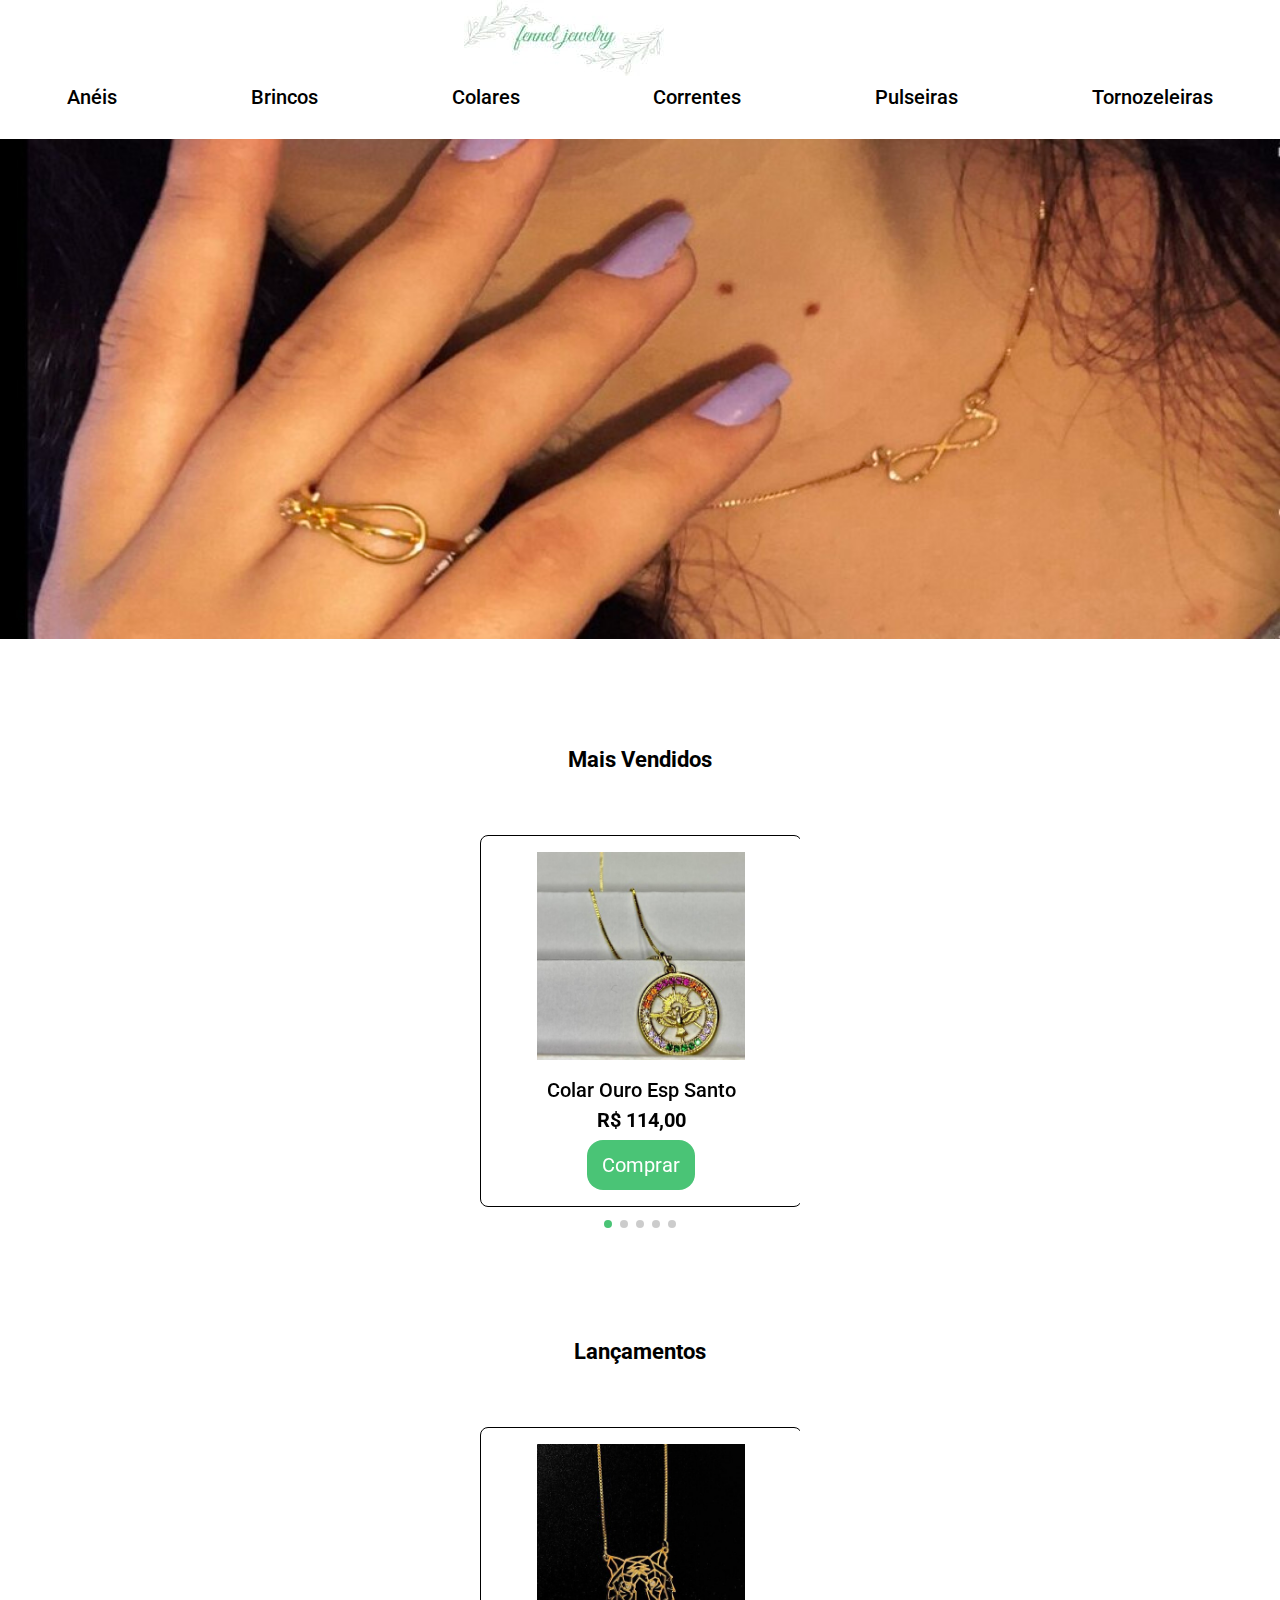
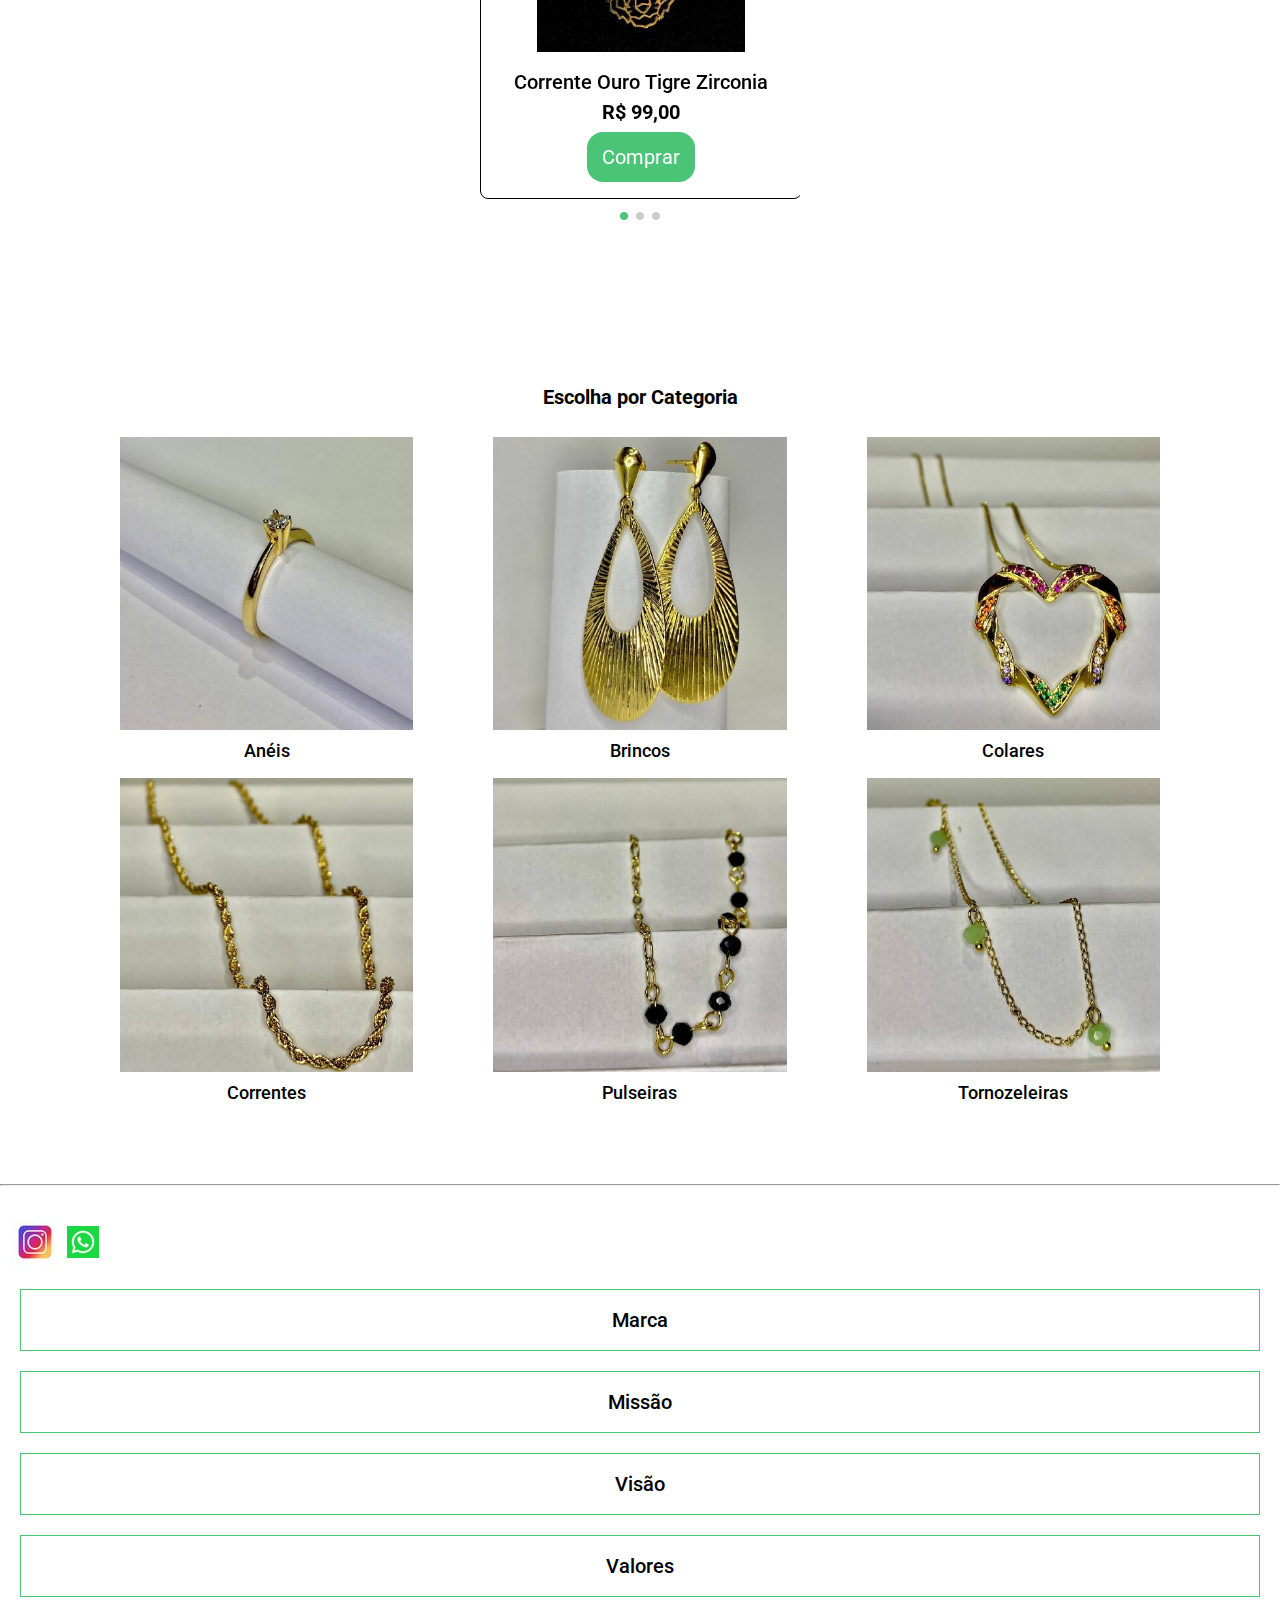
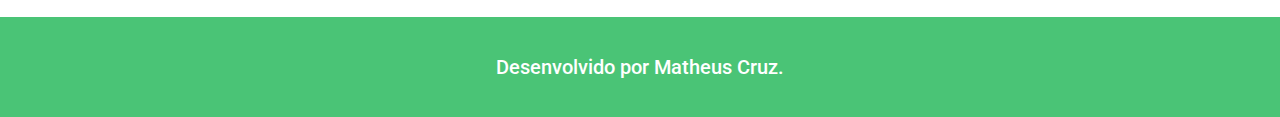
<file: index.html>
<!DOCTYPE html>
<html lang="pt-br">
<head>
    <meta charset="UTF-8">
    <meta http-equiv="X-UA-Compatible" content="IE=edge">
    <meta name="viewport" content="width=device-width, initial-scale=1.0">
    <title>Fennel Jewelry | Deixando a sua vida mais brilhante</title>
    <link rel="icon" href="assets/icon.png">
    <link rel="stylesheet" href="reset.css">
    <link rel="stylesheet" href="https://cdn.jsdelivr.net/npm/swiper@9/swiper-bundle.min.css">
    <link rel="stylesheet" href="style.css">
</head>
<body>
    <header class="header">
        <input type="checkbox" id="menu" class="container__botao">
        <label for="menu">
            <img src="assets/menu hamburguer.jpg" alt="menu-hamburguer com as opções de jóias" class="menu__hamburguer">
        </label>
        <ul class="lista__menu">
            <li class="lista__menu__item">
                <a href="aneis.html" class="lista__menu__link">Anéis</a>
            </li>
            <li class="lista__menu__item">
                <a href="brincos.html" class="lista__menu__link">Brincos</a>
            </li>
            <li class="lista__menu__item">
                <a href="colares.html" class="lista__menu__link">Colares</a>
            </li>
            <li class="lista__menu__item">
                <a href="correntes.html" class="lista__menu__link">Correntes</a>
            </li>
            <li class="lista__menu__item">
                <a href="pulseiras.html" class="lista__menu__link">Pulseiras</a>
            </li>
            <li class="lista__menu__item">
                <a href="tornozeleiras.html" class="lista__menu__link">Tornozeleiras</a>
            </li>
        </ul>
        <a href="index.html">
            <img src="assets/logo 200x76.jpeg" alt="Logo da fennel jewerly" class="logo">
        </a>
    </header>
    <ul class="categorias__header__desktop">
        <li class="categorias__desktop__item">
            <a href="aneis.html" class="categorias__desktop__link">Anéis</a>
        </li>
        <li class="categorias__desktop__item">
            <a href="brincos.html" class="categorias__desktop__link">Brincos</a>
        </li>
        <li class="categorias__desktop__item">
            <a href="colares.html" class="categorias__desktop__link">Colares</a>
        </li>
        <li class="categorias__desktop__item">
            <a href="correntes.html" class="categorias__desktop__link">Correntes</a>
        </li>
        <li class="categorias__desktop__item">
            <a href="pulseiras.html" class="categorias__desktop__link">Pulseiras</a>
        </li>
        <li class="categorias__desktop__item">
            <a href="tornozeleiras.html" class="categorias__desktop__link">Tornozeleiras</a>
        </li>
    </ul>
    <img class="banner__mobile" src="assets/banner 399x186.jpg" alt="Jóias da Fennel Jewelry">
    <img class="banner__desktop" src="assets/banner 1024x400.jpg" alt="Jóias da Fennel Jewelry">
    <div class="carrossel__vendidos">
        <h2 class="titulo">Mais Vendidos</h2>
        <div class="swiper">
            <!-- Additional required wrapper -->
            <div class="swiper-wrapper">
            <!-- Slides -->
            <div class="swiper-slide carrossel__body">
                <img src="assets/joias/colar ouro esp santo 450x450.jpeg" alt="Colar Ouro Esp Santo">
                <div class="texto">
                    <h3 class="sub__titulo">Colar Ouro Esp Santo</h3>
                    <p class="preco">R$ 114,00</p>
                    <a href="" class="comprar">Comprar</a>
                </div>
            </div>
            <div class="swiper-slide carrossel__body">
                <img src="assets/joias/brinco ouro zirconia 450x450.jpeg" alt="Brinco Ouro Zirconia">
                <div class="texto">
                    <h3 class="sub__titulo">Brinco Ouro Zirconia</h3>
                    <p class="preco">R$ 74,00</p>
                    <a href="" class="comprar">Comprar</a>
                </div>
            </div>
            <div class="swiper-slide carrossel__body">
                <img src="assets/joias/pulseira prata conduite 450x450.jpeg" alt="Pulseira Prata Conduite">
                <div class="texto">
                    <h3 class="sub__titulo">Pulseira Prata Conduite</h3>
                    <p class="preco">R$ 29,00</p>
                    <a href="" class="comprar">Comprar</a>
                </div>
            </div>
            <div class="swiper-slide carrossel__body">
                <img src="assets/joias/brinco prata pendurico 450x450.jpeg" alt="Brinco Prata Pendurico">
                <div class="texto">
                    <h3 class="sub__titulo">Brinco Prata Pendurico</h3>
                    <p class="preco">R$ 19,00</p>
                    <a href="" class="comprar">Comprar</a>
                </div>
            </div>
            <div class="swiper-slide carrossel__body">
                <img src="assets/joias/anel1 450x450.jpeg" alt="Anel Ouro Coração">
                <div class="texto">
                    <h3 class="sub__titulo">Anel Ouro Coração</h3>
                    <p class="preco">R$ 45,00</p>
                    <a href="" class="comprar">Comprar</a>
                </div>
            </div>
            </div>
            <!-- If we need pagination -->
            <div class="swiper-pagination"></div>
        </div>
    </div>
    <div class="carrossel__lancamentos">
        <h2 class="titulo">Lançamentos</h2>
        <div class="swiper">
            <!-- Additional required wrapper -->
            <div class="swiper-wrapper">
            <!-- Slides -->
            <div class="swiper-slide carrossel__body">
                <img src="assets/joias/corrente ouro tigre zirconia lançamento 450x450.jpg" alt="Corrente Ouro Tigre Zirconia">
                <div class="texto">
                    <h3 class="sub__titulo">Corrente Ouro Tigre Zirconia</h3>
                    <p class="preco">R$ 99,00</p>
                    <a href="" class="comprar">Comprar</a>
                </div>
            </div>
            <div class="swiper-slide carrossel__body">
                <img src="assets/joias/corrente ouro elefante zirconia lançamento 450x450.jpg" alt="Corrente Ouro Elefante Zirconia">
                <div class="texto">
                    <h3 class="sub__titulo">Corrente Ouro Elefante Zirconia</h3>
                    <p class="preco">R$ 99,00</p>
                    <a href="" class="comprar">Comprar</a>
                </div>
            </div>
            <div class="swiper-slide carrossel__body">
                <img src="assets/joias/pulseira ouro aro zirconia lançamento 450x450.jpg" alt="Pulseira Ouro Aro Zirconia">
                <div class="texto">
                    <h3 class="sub__titulo">Pulseira Ouro Aro Zirconia</h3>
                    <p class="preco">R$ 56,00</p>
                    <a href="" class="comprar">Comprar</a>
                </div>
            </div>
            </div>
            <!-- If we need pagination -->
            <div class="swiper-pagination"></div>
        </div>
    </div>
    <div class="categorias">
        <h2 class="categorias__titulo">Escolha por Categoria</h2>
        <div class="categorias__img">
            <a href="aneis.html" class="categorias__img__link">
                <img src="assets/joias/anel3 450x450.jpeg" alt="Tipos de Anéis">
                <p class="categorias__p">Anéis</p>
            </a>
            <a href="brincos.html" class="categorias__img__link">
                <img src="assets/joias/brinco6 450x450.jpeg" alt="Tipos de Brincos">
                <p class="categorias__p">Brincos</p>
            </a>
        </div>
        <div class="categorias__img">
            <a href="colares.html" class="categorias__img__link">
                <img src="assets/joias/colar ouro coracao zirconia 450x450.jpeg" alt="Tipos de Colares">
                <p class="categorias__p">Colares</p>
            </a>
            <a href="correntes.html" class="categorias__img__link">
                <img src="assets/joias/corrente ouro cordao 450x450.jpeg" alt="Tipos de Correntes">
                <p class="categorias__p">Correntes</p>
            </a>
        </div>
        <div class="categorias__img">
            <a href="pulseiras.html" class="categorias__img__link">
                <img src="assets/joias/pulseira ouro pedras 450x450.jpeg" alt="Tipos de Pulseiras">
                <p class="categorias__p">Pulseiras</p>
            </a>
            <a href="tornozeleiras.html" class="categorias__img__link">
                <img src="assets/joias/tornozeleira ouro pedras 450x450.jpeg" alt="Tipos de Tornozeleiras">
                <p class="categorias__p">Tornozeleiras</p>
            </a>
        </div>
    </div>
    <div class="categorias__desktop">
        <h2 class="categorias__titulo">Escolha por Categoria</h2>
        <div class="categorias__img">
            <a href="aneis.html" class="categorias__img__link">
                <img src="assets/joias/anel3 450x450.jpeg" alt="Tipos de Anéis" class="img__categorias">
                <p class="categorias__p">Anéis</p>
            </a>
            <a href="brincos.html" class="categorias__img__link">
                <img src="assets/joias/brinco6 450x450.jpeg" alt="Tipos de Brincos" class="img__categorias">
                <p class="categorias__p">Brincos</p>
            </a>
            <a href="colares.html" class="categorias__img__link">
                <img src="assets/joias/colar ouro coracao zirconia 450x450.jpeg" alt="Tipos de Colares" class="img__categorias">
                <p class="categorias__p">Colares</p>
            </a>
        </div>
        <div class="categorias__img">
            <a href="correntes.html" class="categorias__img__link">
                <img src="assets/joias/corrente ouro cordao 450x450.jpeg" alt="Tipos de Correntes" class="img__categorias">
                <p class="categorias__p">Correntes</p>
            </a>
            <a href="pulseiras.html" class="categorias__img__link">
                <img src="assets/joias/pulseira ouro pedras 450x450.jpeg" alt="Tipos de Pulseiras" class="img__categorias">
                <p class="categorias__p">Pulseiras</p>
            </a>
            <a href="tornozeleiras.html" class="categorias__img__link">
                <img src="assets/joias/tornozeleira ouro pedras 450x450.jpeg" alt="Tipos de Tornozeleiras" class="img__categorias">
                <p class="categorias__p">Tornozeleiras</p>
            </a>
        </div>
    </div>
    <hr />
    <footer class="footer">
        <div class="footer__logo">
            <a href="https://www.instagram.com/fennel_jewelryy/" target="_blank">
                <img src="assets/instagram-logo 48x48.jpg" alt="Logo do instagram que leva para o perfil da loja" class="insta__logo">
            </a>
            <a href="">
                <img href="" src="assets/whatsapp-logo 32x32.png" alt="Logo do whatsapp que leva para o atendimento">
            </a>
        </div>
        <input type="checkbox" id="marca" class="botao__marca">
        <label for="marca">
            <h3 class="marca__titulo">Marca</h3>
        </label>
        <p class="marca__texto">Fundada em 2023, 5 amigos motivados a melhorar sua qualidade de vida, decidiram criar uma empresa de jóias. Nosso objetivo é elevar a sua autoestima e realçar ainda mais a sua beleza.</p>
        <input type="checkbox" id="missao" class="botao__missao">
        <label for="missao">
            <h3 class="missao__titulo">Missão</h3>
        </label>
        <p class="missao__texto">A missão da Fennel Jewelry é atuar de forma responsável, ententendo as necessidades de cada cliente. Estamos comprometidos em sermos uma empresa ética, transparente e comprometida.</p>
        <input type="checkbox" id="visao" class="botao__visao">
        <label for="visao">
            <h3 class="visao__titulo">Visão</h3>
        </label>
        <p class="visao__texto"> Temos como objetivo nos tornar uma empresa líder na região, sempre buscando atender os clientes com qualidade e agilidade.</p>
        <input type="checkbox" id="valores" class="botao__valores">
        <label for="valores">
            <h3 class="valores__titulo">Valores</h3>
        </label>
        <p class="valores__texto"> Nossos valores são: confiança, respeito, ética e transparência.</p>
        <p class="desenvolvido">Desenvolvido por Matheus Cruz.</p>
    </footer>
    <script src="https://cdn.jsdelivr.net/npm/swiper@9/swiper-bundle.min.js"></script>
    <script src="script.js"></script>
</body>
</html>
</file>
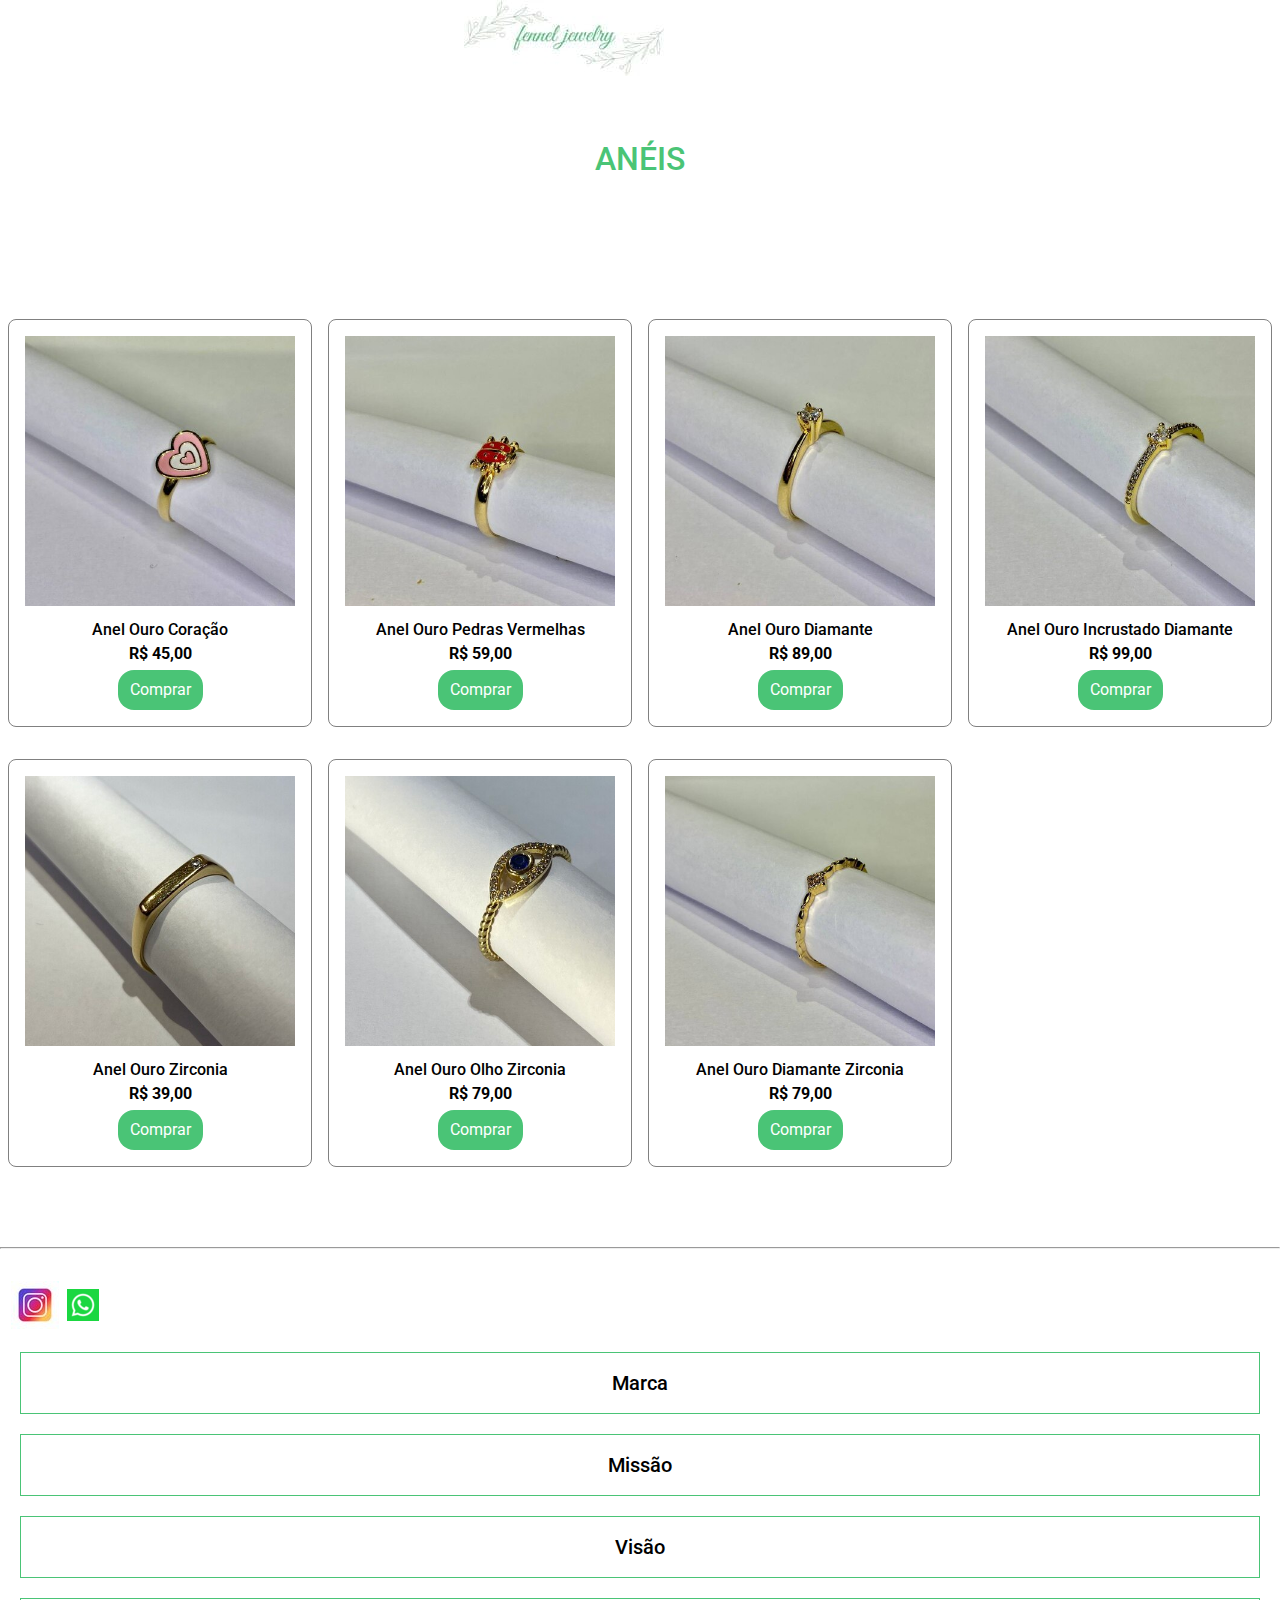
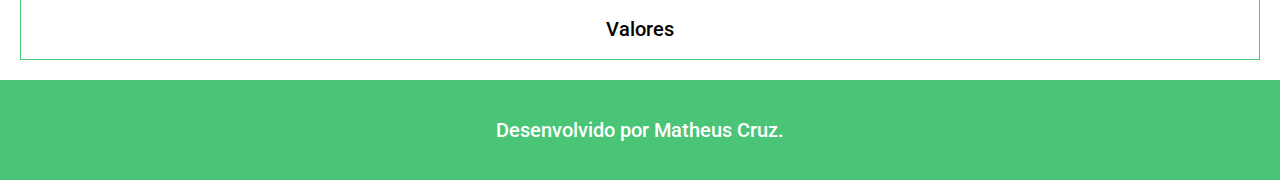
<file: aneis.html>
<!DOCTYPE html>
<html lang="pt-br">
<head>
    <meta charset="UTF-8">
    <meta http-equiv="X-UA-Compatible" content="IE=edge">
    <meta name="viewport" content="width=device-width, initial-scale=1.0">
    <title>Fennel Jewelry | Deixando a sua vida mais brilhante</title>
    <link rel="icon" href="assets/icon.png">
    <link rel="stylesheet" href="reset.css">
    <link rel="stylesheet" href="https://cdn.jsdelivr.net/npm/swiper@9/swiper-bundle.min.css">
    <link rel="stylesheet" href="style.css">
</head>
<body>
    <header class="header">
        <input type="checkbox" id="menu" class="container__botao">
        <label for="menu">
            <img src="assets/menu hamburguer.jpg" alt="menu-hamburguer com as opções de jóias" class="menu__hamburguer">
        </label>
        <ul class="lista__menu">
            <li class="lista__menu__item">
                <a href="aneis.html" class="lista__menu__link">Anéis</a>
            </li>
            <li class="lista__menu__item">
                <a href="brincos.html" class="lista__menu__link">Brincos</a>
            </li>
            <li class="lista__menu__item">
                <a href="colares.html" class="lista__menu__link">Colares</a>
            </li>
            <li class="lista__menu__item">
                <a href="correntes.html" class="lista__menu__link">Correntes</a>
            </li>
            <li class="lista__menu__item">
                <a href="pulseiras.html" class="lista__menu__link">Pulseiras</a>
            </li>
            <li class="lista__menu__item">
                <a href="tornozeleiras.html" class="lista__menu__link">Tornozeleiras</a>
            </li>
        </ul>
        <a href="index.html">
            <img src="assets/logo 200x76.jpeg" alt="Logo da fennel jewerly" class="logo">
        </a>
    </header>
    <h2 class="categoria__titulo">Anéis</h2>
    <div class="categoria">
        <div class="categoria__coluna">
            <img src="assets/joias/anel1 450x450.jpeg" alt="Anel Ouro Coração">
            <div class="alinhamento__texto">
                <h3 class="categoria__descricao">Anel Ouro Coração</h3>
                <p class="categoria__preco">R$ 45,00</p>
                <a href="" class="categoria__comprar">Comprar</a>
            </div>
        </div>
        <div class="categoria__coluna">
            <img src="assets/joias/anel2 450x450.jpeg" alt="Anel Ouro Pedras Vermelhas">
            <div class="alinhamento__texto">
                <h3 class="categoria__descricao">Anel Ouro Pedras Vermelhas</h3>
                <p class="categoria__preco">R$ 59,00</p>
                <a href="" class="categoria__comprar">Comprar</a>
            </div>
        </div>
    </div>
    <div class="categoria">
        <div class="categoria__coluna">
            <img src="assets/joias/anel3 450x450.jpeg" alt="Anel Ouro Diamante">
            <div class="alinhamento__texto">
                <h3 class="categoria__descricao">Anel Ouro Diamante</h3>
                <p class="categoria__preco">R$ 89,00</p>
                <a href="" class="categoria__comprar">Comprar</a>
            </div>
        </div>
        <div class="categoria__coluna">
            <img src="assets/joias/anel4 450x450.jpeg" alt="Anel Ouro Incrustado Diamante">
            <div class="alinhamento__texto">
                <h3 class="categoria__descricao">Anel Ouro Incrustado Diamante</h3>
                <p class="categoria__preco">R$ 99,00</p>
                <a href="" class="categoria__comprar">Comprar</a>
            </div>
        </div>
    </div>  
    <div class="categoria">
        <div class="categoria__coluna">
            <img src="assets/joias/anel ouro zirconia 450x450.jpg" alt="Anel Ouro Zirconia">
            <div class="alinhamento__texto">
                <h3 class="categoria__descricao">Anel Ouro Zirconia</h3>
                <p class="categoria__preco">R$ 39,00</p>
                <a href="" class="categoria__comprar">Comprar</a>
            </div>
        </div>
        <div class="categoria__coluna">
            <img src="assets/joias/anel ouro olho zirconia 450x450.jpg" alt="Anel Ouro Olho Zirconia">
            <div class="alinhamento__texto">
                <h3 class="categoria__descricao">Anel Ouro Olho Zirconia</h3>
                <p class="categoria__preco">R$ 79,00</p>
                <a href="" class="categoria__comprar">Comprar</a>
            </div>
        </div>
    </div>
    <div class="categoria sobrou">
        <div class="categoria__coluna">
            <img src="assets/joias/anel5 450x450.jpeg" alt="Anel Ouro Diamante Zirconia">
            <div class="alinhamento__texto">
                <h3 class="categoria__descricao">Anel Ouro Diamante Zirconia</h3>
                <p class="categoria__preco">R$ 79,00</p>
                <a href="" class="categoria__comprar">Comprar</a>
            </div>
        </div>
    </div>
    <div class="categoria__desktop">
        <div class="categoria__coluna">
            <img src="assets/joias/anel1 450x450.jpeg" alt="Anel Ouro Coração">
            <div class="alinhamento__texto">
                <h3 class="categoria__descricao">Anel Ouro Coração</h3>
                <p class="categoria__preco">R$ 45,00</p>
                <a href="" class="categoria__comprar">Comprar</a>
            </div>
        </div>
        <div class="categoria__coluna">
            <img src="assets/joias/anel2 450x450.jpeg" alt="Anel Ouro Pedras Vermelhas">
            <div class="alinhamento__texto">
                <h3 class="categoria__descricao">Anel Ouro Pedras Vermelhas</h3>
                <p class="categoria__preco">R$ 59,00</p>
                <a href="" class="categoria__comprar">Comprar</a>
            </div>
        </div>  
        <div class="categoria__coluna">
            <img src="assets/joias/anel3 450x450.jpeg" alt="Anel Ouro Diamante">
            <div class="alinhamento__texto">
                <h3 class="categoria__descricao">Anel Ouro Diamante</h3>
                <p class="categoria__preco">R$ 89,00</p>
                <a href="" class="categoria__comprar">Comprar</a>
            </div>
        </div>
        <div class="categoria__coluna">
            <img src="assets/joias/anel4 450x450.jpeg" alt="Anel Ouro Incrustado Diamante">
            <div class="alinhamento__texto">
                <h3 class="categoria__descricao">Anel Ouro Incrustado Diamante</h3>
                <p class="categoria__preco">R$ 99,00</p>
                <a href="" class="categoria__comprar">Comprar</a>
            </div>
        </div>
    </div>  
    <div class="categoria__desktop sobrou__um">
        <div class="categoria__coluna">
            <img src="assets/joias/anel ouro zirconia 450x450.jpg" alt="Anel Ouro Zirconia">
            <div class="alinhamento__texto">
                <h3 class="categoria__descricao">Anel Ouro Zirconia</h3>
                <p class="categoria__preco">R$ 39,00</p>
                <a href="" class="categoria__comprar">Comprar</a>
            </div>
        </div>
        <div class="categoria__coluna">
            <img src="assets/joias/anel ouro olho zirconia 450x450.jpg" alt="Anel Ouro Olho Zirconia">
            <div class="alinhamento__texto">
                <h3 class="categoria__descricao">Anel Ouro Olho Zirconia</h3>
                <p class="categoria__preco">R$ 79,00</p>
                <a href="" class="categoria__comprar">Comprar</a>
            </div>
        </div>
        <div class="categoria__coluna">
            <img src="assets/joias/anel5 450x450.jpeg" alt="Anel Ouro Diamante Zirconia">
            <div class="alinhamento__texto">
                <h3 class="categoria__descricao">Anel Ouro Diamante Zirconia</h3>
                <p class="categoria__preco">R$ 79,00</p>
                <a href="" class="categoria__comprar">Comprar</a>
            </div>
        </div>
    </div>
    <hr />
    <footer class="footer">
        <div class="footer__logo">
            <a href="https://www.instagram.com/fennel_jewelryy/" target="_blank">
                <img src="assets/instagram-logo 48x48.jpg" alt="Logo do instagram que leva para o perfil da loja" class="insta__logo">
            </a>
            <a href="">
                <img href="" src="assets/whatsapp-logo 32x32.png" alt="Logo do whatsapp que leva para o atendimento">
            </a>
        </div>
        <input type="checkbox" id="marca" class="botao__marca">
        <label for="marca">
            <h3 class="marca__titulo">Marca</h3>
        </label>
        <p class="marca__texto">Fundada em 2023, 5 amigos motivados a melhorar sua qualidade de vida, decidiram criar uma empresa de jóias. Nosso objetivo é elevar a sua autoestima e realçar ainda mais a sua beleza.</p>
        <input type="checkbox" id="missao" class="botao__missao">
        <label for="missao">
            <h3 class="missao__titulo">Missão</h3>
        </label>
        <p class="missao__texto">A missão da fennel jewelry é atuar de forma responsável, ententendo as necessidades de cada cliente. Estamos comprometidos em sermos uma empresa ética, transparente e comprometida.</p>
        <input type="checkbox" id="visao" class="botao__visao">
        <label for="visao">
            <h3 class="visao__titulo">Visão</h3>
        </label>
        <p class="visao__texto"> Temos como objetivo nos tornar uma empresa líder na região, sempre buscando atender os clientes com qualidade e agilidade.</p>
        <input type="checkbox" id="valores" class="botao__valores">
        <label for="valores">
            <h3 class="valores__titulo">Valores</h3>
        </label>
        <p class="valores__texto"> Nossos valores são: confiança, respeito, ética e transparência.</p>
        <p class="desenvolvido">Desenvolvido por Matheus Cruz.</p>
    </footer>
</body>
</html>
</file>
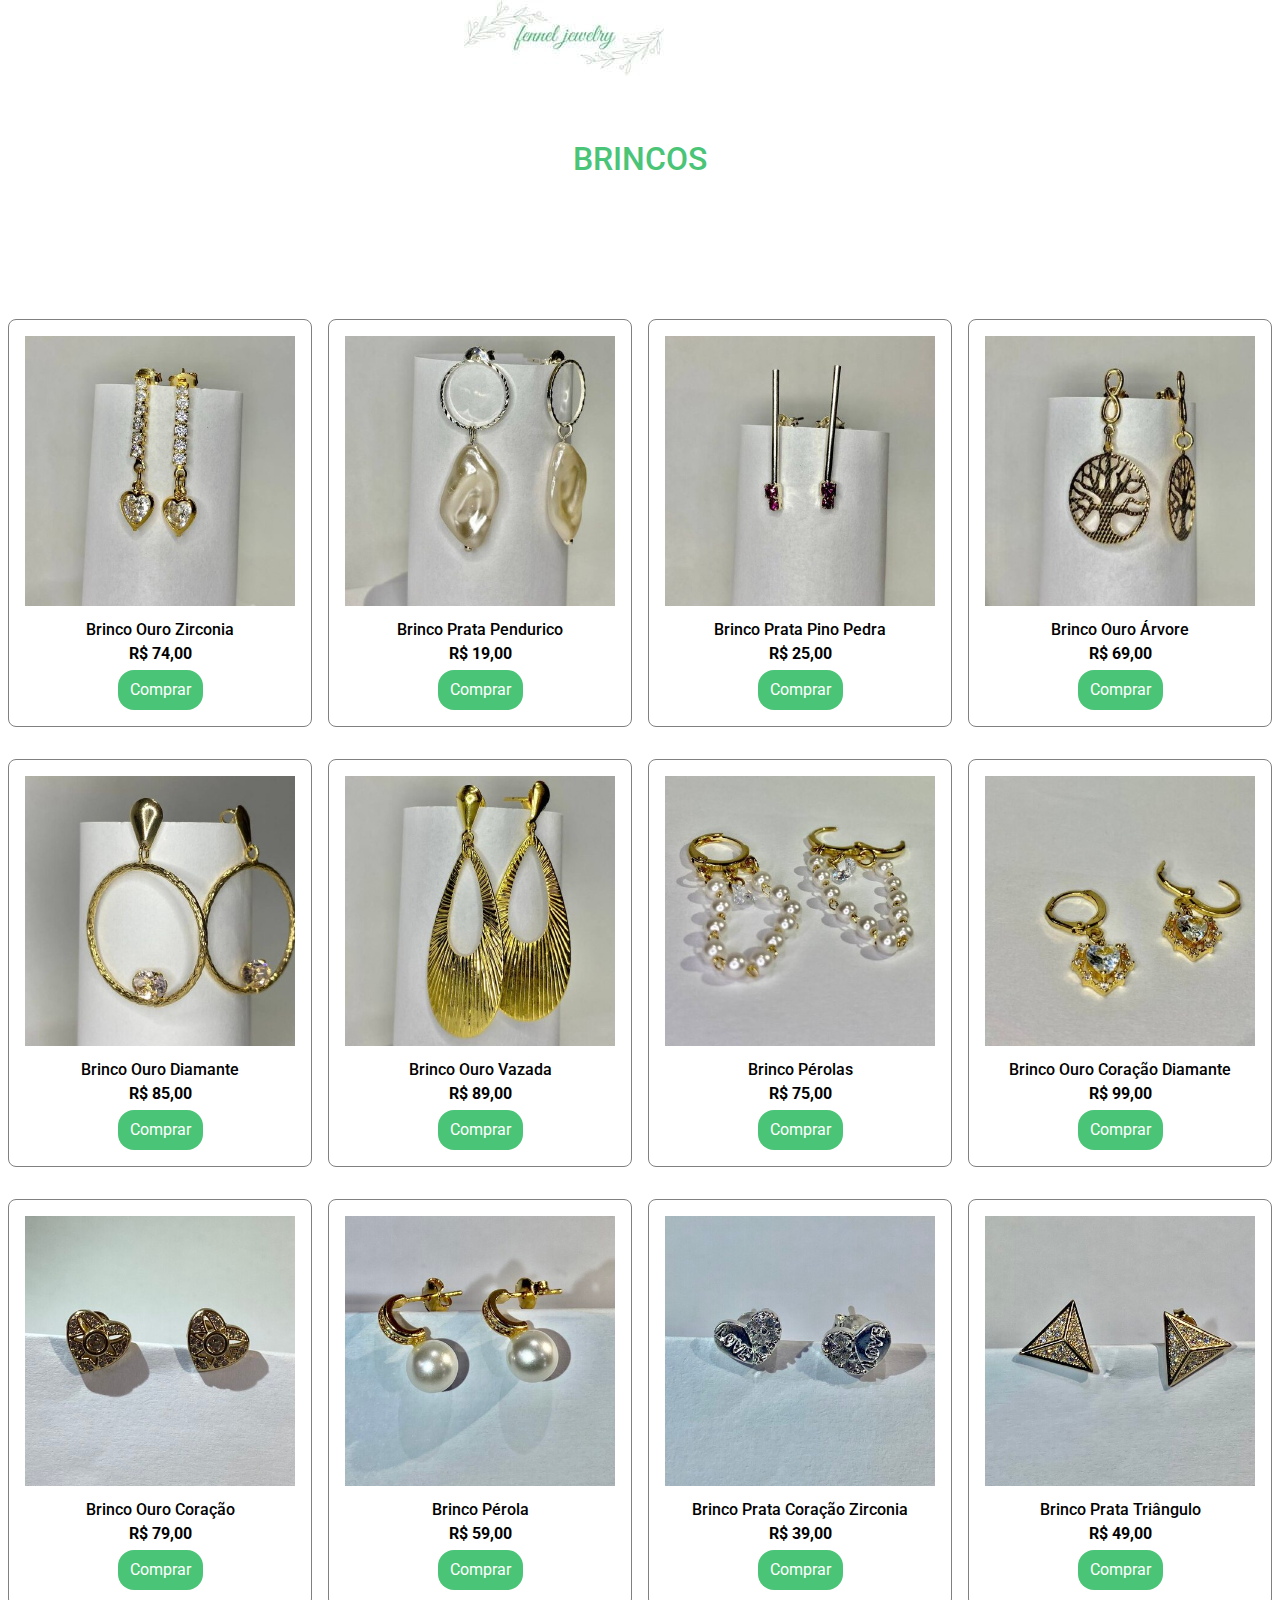
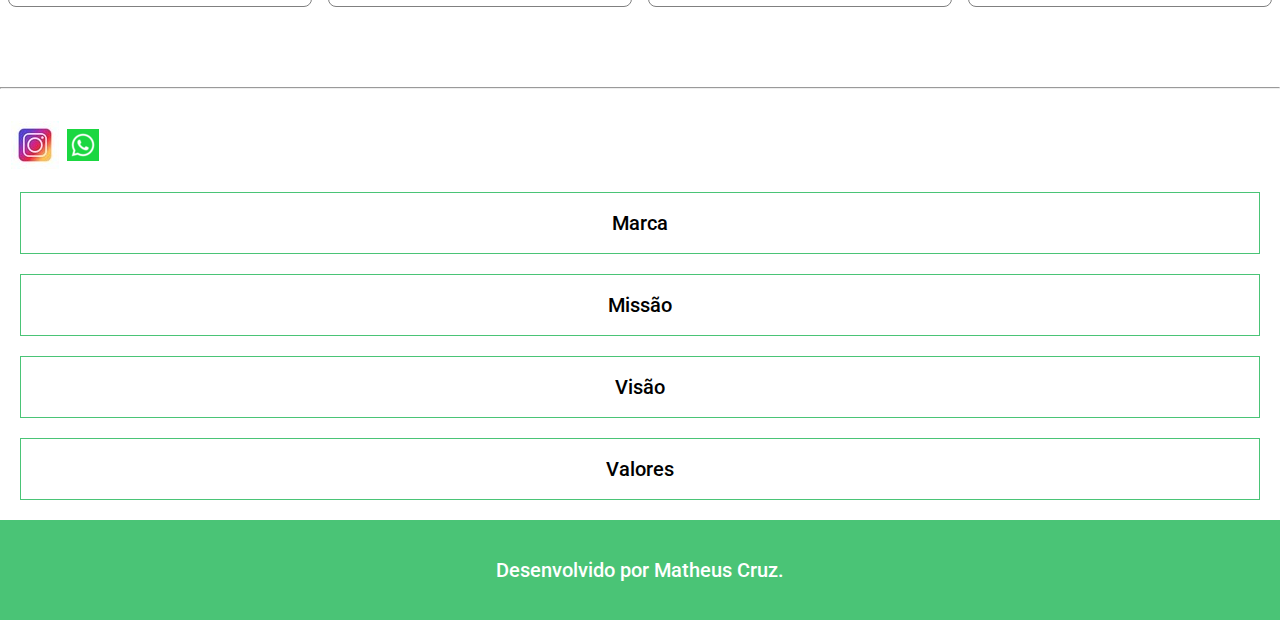
<file: brincos.html>
<!DOCTYPE html>
<html lang="pt-br">
<head>
    <meta charset="UTF-8">
    <meta http-equiv="X-UA-Compatible" content="IE=edge">
    <meta name="viewport" content="width=device-width, initial-scale=1.0">
    <title>Fennel Jewelry | Deixando a sua vida mais brilhante</title>
    <link rel="icon" href="assets/icon.png">
    <link rel="stylesheet" href="reset.css">
    <link rel="stylesheet" href="https://cdn.jsdelivr.net/npm/swiper@9/swiper-bundle.min.css">
    <link rel="stylesheet" href="style.css">
</head>
<body>
    <header class="header">
        <input type="checkbox" id="menu" class="container__botao">
        <label for="menu">
            <img src="assets/menu hamburguer.jpg" alt="menu-hamburguer com as opções de jóias" class="menu__hamburguer">
        </label>
        <ul class="lista__menu">
            <li class="lista__menu__item">
                <a href="aneis.html" class="lista__menu__link">Anéis</a>
            </li>
            <li class="lista__menu__item">
                <a href="brincos.html" class="lista__menu__link">Brincos</a>
            </li>
            <li class="lista__menu__item">
                <a href="colares.html" class="lista__menu__link">Colares</a>
            </li>
            <li class="lista__menu__item">
                <a href="correntes.html" class="lista__menu__link">Correntes</a>
            </li>
            <li class="lista__menu__item">
                <a href="pulseiras.html" class="lista__menu__link">Pulseiras</a>
            </li>
            <li class="lista__menu__item">
                <a href="tornozeleiras.html" class="lista__menu__link">Tornozeleiras</a>
            </li>
        </ul>
        <a href="index.html">
            <img src="assets/logo 200x76.jpeg" alt="Logo da fennel jewerly" class="logo">
        </a>
    </header>
    <h2 class="categoria__titulo">Brincos</h2>
    <div class="categoria">
        <div class="categoria__coluna">
            <img src="assets/joias/brinco ouro zirconia 450x450.jpeg" alt="Brinco Ouro Zirconia">
            <div class="alinhamento__texto">
                <h3 class="categoria__descricao">Brinco Ouro Zirconia</h3>
                <p class="categoria__preco">R$ 74,00</p>
                <a href="" class="categoria__comprar">Comprar</a>
            </div>
        </div>
        <div class="categoria__coluna">
            <img src="assets/joias/brinco prata pendurico 450x450.jpeg" alt="Brinco Prata Pendurico">
            <div class="alinhamento__texto">
                <h3 class="categoria__descricao">Brinco Prata Pendurico</h3>
                <p class="categoria__preco">R$ 19,00</p>
                <a href="" class="categoria__comprar">Comprar</a>
            </div>
        </div>
    </div>
    <div class="categoria">
        <div class="categoria__coluna">
            <img src="assets/joias/brinco prata pino pedra 450x450.jpeg" alt="Brinco Prata Pino Pedra">
            <div class="alinhamento__texto">
                <h3 class="categoria__descricao">Brinco Prata Pino Pedra</h3>
                <p class="categoria__preco">R$ 25,00</p>
                <a href="" class="categoria__comprar">Comprar</a>
            </div>
        </div>
        <div class="categoria__coluna">
            <img src="assets/joias/brinco4 450x450.jpeg" alt="Brinco Ouro Árvore">
            <div class="alinhamento__texto">
                <h3 class="categoria__descricao">Brinco Ouro Árvore</h3>
                <p class="categoria__preco">R$ 69,00</p>
                <a href="" class="categoria__comprar">Comprar</a>
            </div>
        </div>
    </div>  
    <div class="categoria">
        <div class="categoria__coluna">
            <img src="assets/joias/brinco5 450x450.jpeg" alt="Brinco Ouro Diamante">
            <div class="alinhamento__texto">
                <h3 class="categoria__descricao">Brinco Ouro Diamante</h3>
                <p class="categoria__preco">R$ 85,00</p>
                <a href="" class="categoria__comprar">Comprar</a>
            </div>
        </div>
        <div class="categoria__coluna">
            <img src="assets/joias/brinco6 450x450.jpeg" alt="Brinco Ouro Vazada">
            <div class="alinhamento__texto">
                <h3 class="categoria__descricao">Brinco Ouro Vazada</h3>
                <p class="categoria__preco">R$ 89,00</p>
                <a href="" class="categoria__comprar">Comprar</a>
            </div>
        </div>
    </div>
    <div class="categoria">
        <div class="categoria__coluna">
            <img src="assets/joias/brinco7 450x450.jpeg" alt="Brinco Pérolas">
            <div class="alinhamento__texto">
                <h3 class="categoria__descricao">Brinco Pérolas</h3>
                <p class="categoria__preco">R$ 75,00</p>
                <a href="" class="categoria__comprar">Comprar</a>
            </div>
        </div>
        <div class="categoria__coluna">
            <img src="assets/joias/brinco8 450x450.jpeg" alt="Brinco Ouro Coração Diamante">
            <div class="alinhamento__texto">
                <h3 class="categoria__descricao">Brinco Ouro Coração Diamante</h3>
                <p class="categoria__preco">R$ 99,00</p>
                <a href="" class="categoria__comprar">Comprar</a>
            </div>
        </div>
    </div>
    <div class="categoria">
        <div class="categoria__coluna">
            <img src="assets/joias/brinco ouro coraçao 450x450.jpg" alt="Brinco Ouro Coração">
            <div class="alinhamento__texto">
                <h3 class="categoria__descricao">Brinco Ouro Coração</h3>
                <p class="categoria__preco">R$ 79,00</p>
                <a href="" class="categoria__comprar">Comprar</a>
            </div>
        </div>
        <div class="categoria__coluna">
            <img src="assets/joias/brinco perola 450x450.jpg" alt="Brinco Pérola">
            <div class="alinhamento__texto">
                <h3 class="categoria__descricao">Brinco Pérola</h3>
                <p class="categoria__preco">R$ 59,00</p>
                <a href="" class="categoria__comprar">Comprar</a>
            </div>
        </div>
    </div>
    <div class="categoria">
        <div class="categoria__coluna">
            <img src="assets/joias/brinco prata coração zirconia 450x450.jpg" alt="Brinco Prata Coração Zirconia">
            <div class="alinhamento__texto">
                <h3 class="categoria__descricao">Brinco Prata Coração Zirconia</h3>
                <p class="categoria__preco">R$ 39,00</p>
                <a href="" class="categoria__comprar">Comprar</a>
            </div>
        </div>
        <div class="categoria__coluna">
            <img src="assets/joias/brinco prata triângulo 450x450.jpg" alt="Brinco Prata Triângulo">
            <div class="alinhamento__texto">
                <h3 class="categoria__descricao">Brinco Prata Triângulo</h3>
                <p class="categoria__preco">R$ 49,00</p>
                <a href="" class="categoria__comprar">Comprar</a>
            </div>
        </div>
    </div>
    <div class="categoria__desktop">
        <div class="categoria__coluna">
            <img src="assets/joias/brinco ouro zirconia 450x450.jpeg" alt="Brinco Ouro Zirconia">
            <div class="alinhamento__texto">
                <h3 class="categoria__descricao">Brinco Ouro Zirconia</h3>
                <p class="categoria__preco">R$ 74,00</p>
                <a href="" class="categoria__comprar">Comprar</a>
            </div>
        </div>
        <div class="categoria__coluna">
            <img src="assets/joias/brinco prata pendurico 450x450.jpeg" alt="Brinco Prata Pendurico">
            <div class="alinhamento__texto">
                <h3 class="categoria__descricao">Brinco Prata Pendurico</h3>
                <p class="categoria__preco">R$ 19,00</p>
                <a href="" class="categoria__comprar">Comprar</a>
            </div>
        </div>
        <div class="categoria__coluna">
            <img src="assets/joias/brinco prata pino pedra 450x450.jpeg" alt="Brinco Prata Pino Pedra">
            <div class="alinhamento__texto">
                <h3 class="categoria__descricao">Brinco Prata Pino Pedra</h3>
                <p class="categoria__preco">R$ 25,00</p>
                <a href="" class="categoria__comprar">Comprar</a>
            </div>
        </div>
        <div class="categoria__coluna">
            <img src="assets/joias/brinco4 450x450.jpeg" alt="Brinco Ouro Árvore">
            <div class="alinhamento__texto">
                <h3 class="categoria__descricao">Brinco Ouro Árvore</h3>
                <p class="categoria__preco">R$ 69,00</p>
                <a href="" class="categoria__comprar">Comprar</a>
            </div>
        </div>
    </div>  
    <div class="categoria__desktop">
        <div class="categoria__coluna">
            <img src="assets/joias/brinco5 450x450.jpeg" alt="Brinco Ouro Diamante">
            <div class="alinhamento__texto">
                <h3 class="categoria__descricao">Brinco Ouro Diamante</h3>
                <p class="categoria__preco">R$ 85,00</p>
                <a href="" class="categoria__comprar">Comprar</a>
            </div>
        </div>
        <div class="categoria__coluna">
            <img src="assets/joias/brinco6 450x450.jpeg" alt="Brinco Ouro Vazada">
            <div class="alinhamento__texto">
                <h3 class="categoria__descricao">Brinco Ouro Vazada</h3>
                <p class="categoria__preco">R$ 89,00</p>
                <a href="" class="categoria__comprar">Comprar</a>
            </div>
        </div>
        <div class="categoria__coluna">
            <img src="assets/joias/brinco7 450x450.jpeg" alt="Brinco Pérolas">
            <div class="alinhamento__texto">
                <h3 class="categoria__descricao">Brinco Pérolas</h3>
                <p class="categoria__preco">R$ 75,00</p>
                <a href="" class="categoria__comprar">Comprar</a>
            </div>
        </div>
        <div class="categoria__coluna">
            <img src="assets/joias/brinco8 450x450.jpeg" alt="Brinco Ouro Coração Diamante">
            <div class="alinhamento__texto">
                <h3 class="categoria__descricao">Brinco Ouro Coração Diamante</h3>
                <p class="categoria__preco">R$ 99,00</p>
                <a href="" class="categoria__comprar">Comprar</a>
            </div>
        </div>
    </div>
    <div class="categoria__desktop">
        <div class="categoria__coluna">
            <img src="assets/joias/brinco ouro coraçao 450x450.jpg" alt="Brinco Ouro Coração">
            <div class="alinhamento__texto">
                <h3 class="categoria__descricao">Brinco Ouro Coração</h3>
                <p class="categoria__preco">R$ 79,00</p>
                <a href="" class="categoria__comprar">Comprar</a>
            </div>
        </div>
        <div class="categoria__coluna">
            <img src="assets/joias/brinco perola 450x450.jpg" alt="Brinco Pérola">
            <div class="alinhamento__texto">
                <h3 class="categoria__descricao">Brinco Pérola</h3>
                <p class="categoria__preco">R$ 59,00</p>
                <a href="" class="categoria__comprar">Comprar</a>
            </div>
        </div>
        <div class="categoria__coluna">
            <img src="assets/joias/brinco prata coração zirconia 450x450.jpg" alt="Brinco Prata Coração Zirconia">
            <div class="alinhamento__texto">
                <h3 class="categoria__descricao">Brinco Prata Coração Zirconia</h3>
                <p class="categoria__preco">R$ 39,00</p>
                <a href="" class="categoria__comprar">Comprar</a>
            </div>
        </div>
        <div class="categoria__coluna">
            <img src="assets/joias/brinco prata triângulo 450x450.jpg" alt="Brinco Prata Triângulo">
            <div class="alinhamento__texto">
                <h3 class="categoria__descricao">Brinco Prata Triângulo</h3>
                <p class="categoria__preco">R$ 49,00</p>
                <a href="" class="categoria__comprar">Comprar</a>
            </div>
        </div>
    </div>
    <hr />
    <footer class="footer">
        <div class="footer__logo">
            <a href="https://www.instagram.com/fennel_jewelryy/" target="_blank">
                <img src="assets/instagram-logo 48x48.jpg" alt="Logo do instagram que leva para o perfil da loja" class="insta__logo">
            </a>
            <a href="">
                <img href="" src="assets/whatsapp-logo 32x32.png" alt="Logo do whatsapp que leva para o atendimento">
            </a>
        </div>
        <input type="checkbox" id="marca" class="botao__marca">
        <label for="marca">
            <h3 class="marca__titulo">Marca</h3>
        </label>
        <p class="marca__texto">Fundada em 2023, 5 amigos motivados a melhorar sua qualidade de vida, decidiram criar uma empresa de jóias. Nosso objetivo é elevar a sua autoestima e realçar ainda mais a sua beleza.</p>
        <input type="checkbox" id="missao" class="botao__missao">
        <label for="missao">
            <h3 class="missao__titulo">Missão</h3>
        </label>
        <p class="missao__texto">A missão da fennel jewelry é atuar de forma responsável, ententendo as necessidades de cada cliente. Estamos comprometidos em sermos uma empresa ética, transparente e comprometida.</p>
        <input type="checkbox" id="visao" class="botao__visao">
        <label for="visao">
            <h3 class="visao__titulo">Visão</h3>
        </label>
        <p class="visao__texto"> Temos como objetivo nos tornar uma empresa líder na região, sempre buscando atender os clientes com qualidade e agilidade.</p>
        <input type="checkbox" id="valores" class="botao__valores">
        <label for="valores">
            <h3 class="valores__titulo">Valores</h3>
        </label>
        <p class="valores__texto"> Nossos valores são: confiança, respeito, ética e transparência.</p>
        <p class="desenvolvido">Desenvolvido por Matheus Cruz.</p>
    </footer>
</body>
</html>
</file>
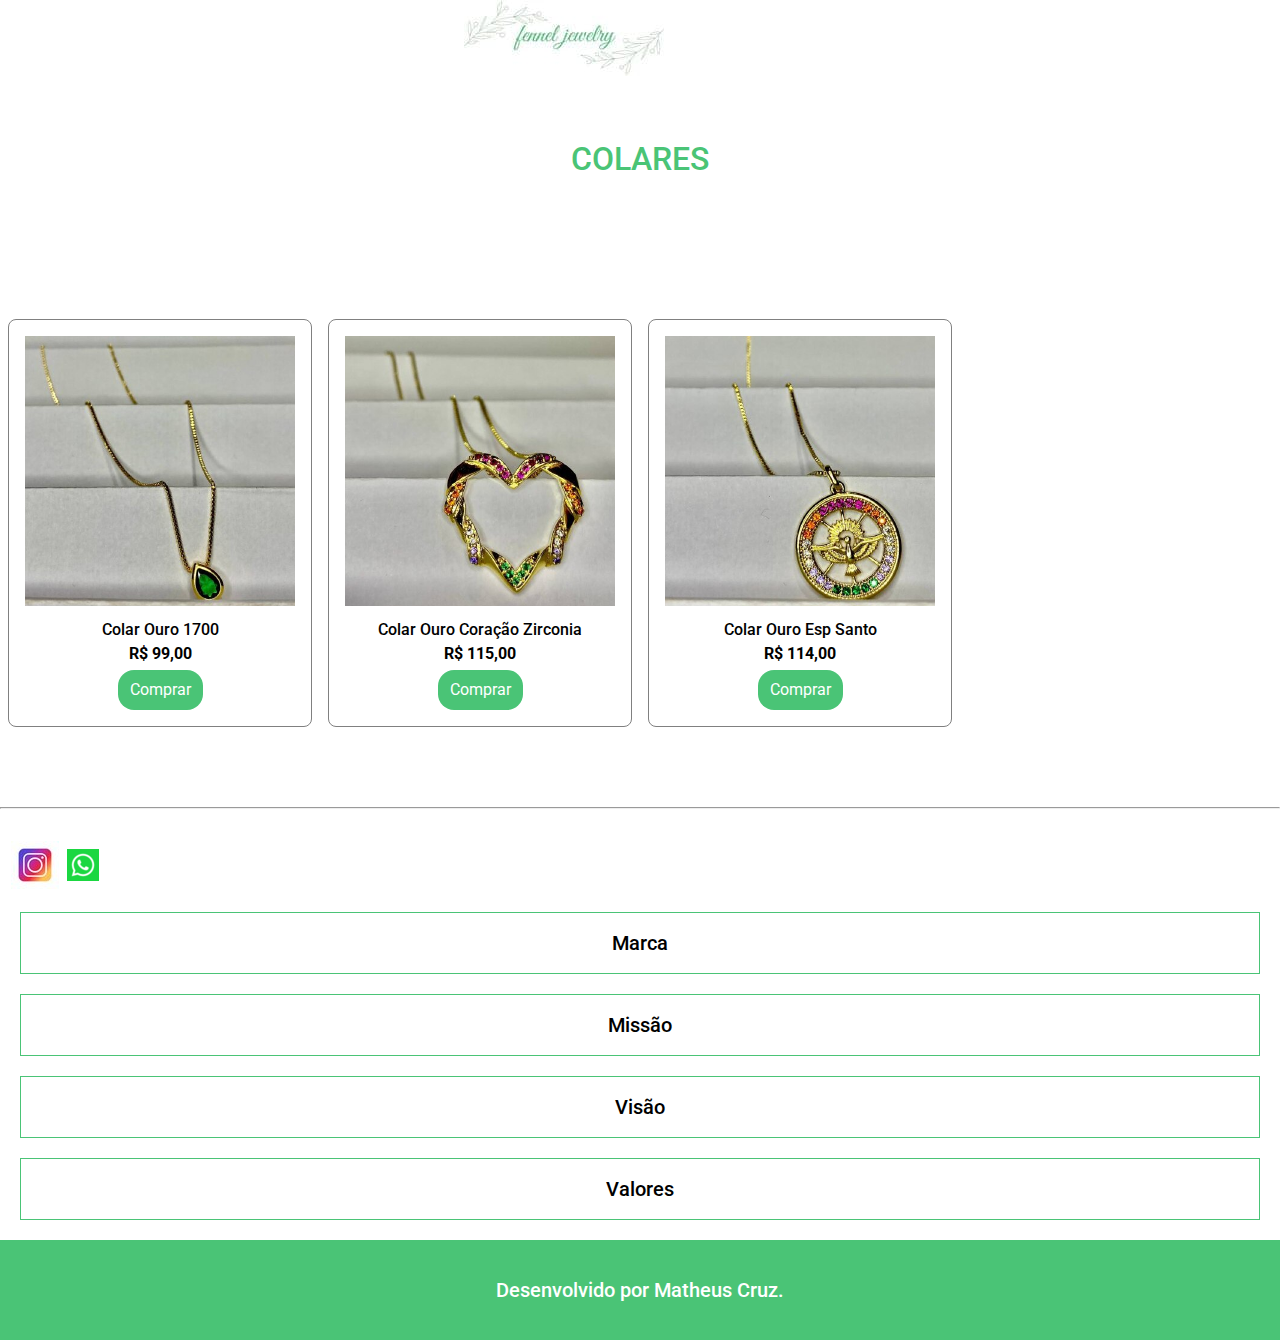
<file: colares.html>
<!DOCTYPE html>
<html lang="pt-br">
<head>
    <meta charset="UTF-8">
    <meta http-equiv="X-UA-Compatible" content="IE=edge">
    <meta name="viewport" content="width=device-width, initial-scale=1.0">
    <title>Fennel Jewelry | Deixando a sua vida mais brilhante</title>
    <link rel="icon" href="assets/icon.png">
    <link rel="stylesheet" href="reset.css">
    <link rel="stylesheet" href="https://cdn.jsdelivr.net/npm/swiper@9/swiper-bundle.min.css">
    <link rel="stylesheet" href="style.css">
</head>
<body>
    <header class="header">
        <input type="checkbox" id="menu" class="container__botao">
        <label for="menu">
            <img src="assets/menu hamburguer.jpg" alt="menu-hamburguer com as opções de jóias" class="menu__hamburguer">
        </label>
        <ul class="lista__menu">
            <li class="lista__menu__item">
                <a href="aneis.html" class="lista__menu__link">Anéis</a>
            </li>
            <li class="lista__menu__item">
                <a href="brincos.html" class="lista__menu__link">Brincos</a>
            </li>
            <li class="lista__menu__item">
                <a href="colares.html" class="lista__menu__link">Colares</a>
            </li>
            <li class="lista__menu__item">
                <a href="correntes.html" class="lista__menu__link">Correntes</a>
            </li>
            <li class="lista__menu__item">
                <a href="pulseiras.html" class="lista__menu__link">Pulseiras</a>
            </li>
            <li class="lista__menu__item">
                <a href="tornozeleiras.html" class="lista__menu__link">Tornozeleiras</a>
            </li>
        </ul>
        <a href="index.html">
            <img src="assets/logo 200x76.jpeg" alt="Logo da fennel jewerly" class="logo">
        </a>
    </header>
    <h2 class="categoria__titulo">Colares</h2>
    <div class="categoria">
        <div class="categoria__coluna">
            <img src="assets/joias/colar ouro 1700 450x450.jpeg" alt="Colar Ouro 1700">
            <div class="alinhamento__texto">
                <h3 class="categoria__descricao">Colar Ouro 1700</h3>
                <p class="categoria__preco">R$ 99,00</p>
                <a href="" class="categoria__comprar">Comprar</a>
            </div>
        </div>
        <div class="categoria__coluna">
            <img src="assets/joias/colar ouro coracao zirconia 450x450.jpeg" alt="Colar Ouro Coração Zirconia">
            <div class="alinhamento__texto">
                <h3 class="categoria__descricao">Colar Ouro Coração Zirconia</h3>
                <p class="categoria__preco">R$ 115,00</p>
                <a href="" class="categoria__comprar">Comprar</a>
            </div>
        </div>
    </div>
    <div class="categoria sobrou">
        <div class="categoria__coluna">
            <img src="assets/joias/colar ouro esp santo 450x450.jpeg" alt="Colar Ouro Esp Santo">
            <div class="alinhamento__texto">
                <h3 class="categoria__descricao">Colar Ouro Esp Santo</h3>
                <p class="categoria__preco">R$ 114,00</p>
                <a href="" class="categoria__comprar">Comprar</a>
            </div>
        </div>
    </div>
    <div class="categoria__desktop sobrou__um">
        <div class="categoria__coluna">
            <img src="assets/joias/colar ouro 1700 450x450.jpeg" alt="Colar Ouro 1700">
            <div class="alinhamento__texto">
                <h3 class="categoria__descricao">Colar Ouro 1700</h3>
                <p class="categoria__preco">R$ 99,00</p>
                <a href="" class="categoria__comprar">Comprar</a>
            </div>
        </div>
        <div class="categoria__coluna">
            <img src="assets/joias/colar ouro coracao zirconia 450x450.jpeg" alt="Colar Ouro Coração Zirconia">
            <div class="alinhamento__texto">
                <h3 class="categoria__descricao">Colar Ouro Coração Zirconia</h3>
                <p class="categoria__preco">R$ 115,00</p>
                <a href="" class="categoria__comprar">Comprar</a>
            </div>
        </div>
        <div class="categoria__coluna">
            <img src="assets/joias/colar ouro esp santo 450x450.jpeg" alt="Colar Ouro Esp Santo">
            <div class="alinhamento__texto">
                <h3 class="categoria__descricao">Colar Ouro Esp Santo</h3>
                <p class="categoria__preco">R$ 114,00</p>
                <a href="" class="categoria__comprar">Comprar</a>
            </div>
        </div>
    </div>
    <hr />
    <footer class="footer">
        <div class="footer__logo">
            <a href="https://www.instagram.com/fennel_jewelryy/" target="_blank">
                <img src="assets/instagram-logo 48x48.jpg" alt="Logo do instagram que leva para o perfil da loja" class="insta__logo">
            </a>
            <a href="">
                <img href="" src="assets/whatsapp-logo 32x32.png" alt="Logo do whatsapp que leva para o atendimento">
            </a>
        </div>
        <input type="checkbox" id="marca" class="botao__marca">
        <label for="marca">
            <h3 class="marca__titulo">Marca</h3>
        </label>
        <p class="marca__texto">Fundada em 2023, 5 amigos motivados a melhorar sua qualidade de vida, decidiram criar uma empresa de jóias. Nosso objetivo é elevar a sua autoestima e realçar ainda mais a sua beleza.</p>
        <input type="checkbox" id="missao" class="botao__missao">
        <label for="missao">
            <h3 class="missao__titulo">Missão</h3>
        </label>
        <p class="missao__texto">A missão da fennel jewelry é atuar de forma responsável, ententendo as necessidades de cada cliente. Estamos comprometidos em sermos uma empresa ética, transparente e comprometida.</p>
        <input type="checkbox" id="visao" class="botao__visao">
        <label for="visao">
            <h3 class="visao__titulo">Visão</h3>
        </label>
        <p class="visao__texto"> Temos como objetivo nos tornar uma empresa líder na região, sempre buscando atender os clientes com qualidade e agilidade.</p>
        <input type="checkbox" id="valores" class="botao__valores">
        <label for="valores">
            <h3 class="valores__titulo">Valores</h3>
        </label>
        <p class="valores__texto"> Nossos valores são: confiança, respeito, ética e transparência.</p>
        <p class="desenvolvido">Desenvolvido por Matheus Cruz.</p>
    </footer>
</body>
</html>
</file>
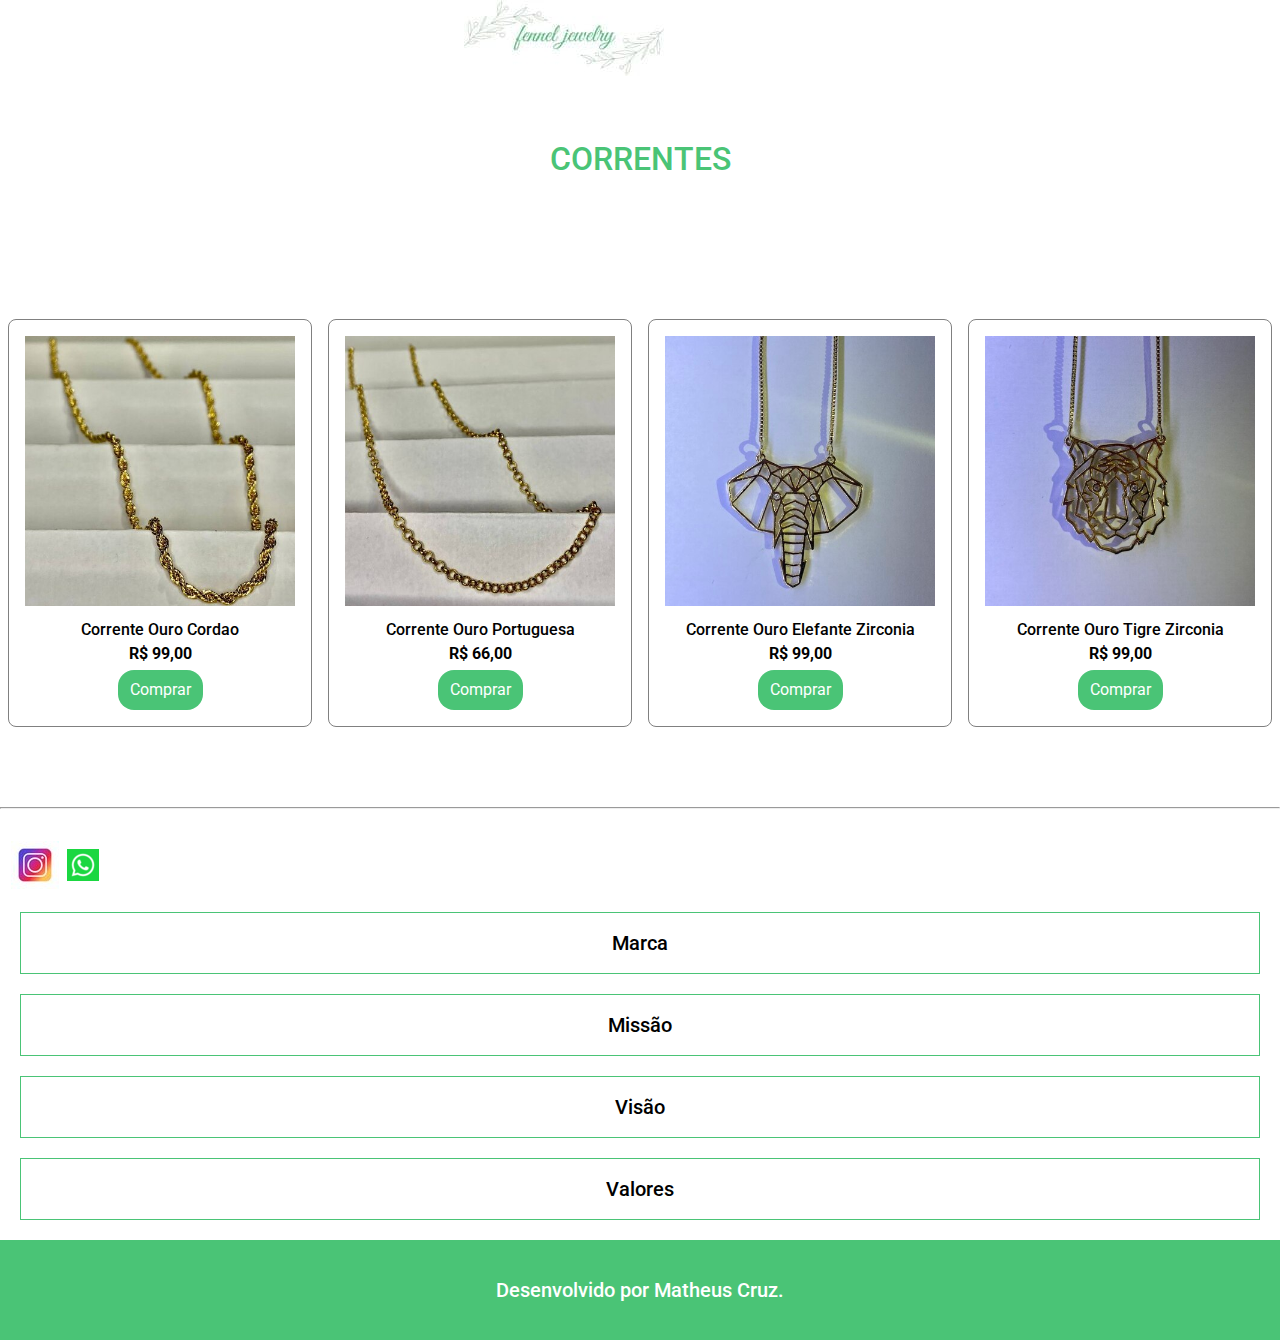
<file: correntes.html>
<!DOCTYPE html>
<html lang="pt-br">
<head>
    <meta charset="UTF-8">
    <meta http-equiv="X-UA-Compatible" content="IE=edge">
    <meta name="viewport" content="width=device-width, initial-scale=1.0">
    <title>Fennel Jewelry | Deixando a sua vida mais brilhante</title>
    <link rel="icon" href="assets/icon.png">
    <link rel="stylesheet" href="reset.css">
    <link rel="stylesheet" href="https://cdn.jsdelivr.net/npm/swiper@9/swiper-bundle.min.css">
    <link rel="stylesheet" href="style.css">
</head>
<body>
    <header class="header">
        <input type="checkbox" id="menu" class="container__botao">
        <label for="menu">
            <img src="assets/menu hamburguer.jpg" alt="menu-hamburguer com as opções de jóias" class="menu__hamburguer">
        </label>
        <ul class="lista__menu">
            <li class="lista__menu__item">
                <a href="aneis.html" class="lista__menu__link">Anéis</a>
            </li>
            <li class="lista__menu__item">
                <a href="brincos.html" class="lista__menu__link">Brincos</a>
            </li>
            <li class="lista__menu__item">
                <a href="colares.html" class="lista__menu__link">Colares</a>
            </li>
            <li class="lista__menu__item">
                <a href="correntes.html" class="lista__menu__link">Correntes</a>
            </li>
            <li class="lista__menu__item">
                <a href="pulseiras.html" class="lista__menu__link">Pulseiras</a>
            </li>
            <li class="lista__menu__item">
                <a href="tornozeleiras.html" class="lista__menu__link">Tornozeleiras</a>
            </li>
        </ul>
        <a href="index.html">
            <img src="assets/logo 200x76.jpeg" alt="Logo da fennel jewerly" class="logo">
        </a>
    </header>
    <h2 class="categoria__titulo">Correntes</h2>
    <div class="categoria">
        <div class="categoria__coluna">
            <img src="assets/joias/corrente ouro cordao 450x450.jpeg" alt="Corrente Ouro Cordao">
            <div class="alinhamento__texto">
                <h3 class="categoria__descricao">Corrente Ouro Cordao</h3>
                <p class="categoria__preco">R$ 99,00</p>
                <a href="" class="categoria__comprar">Comprar</a>
            </div>
        </div>
        <div class="categoria__coluna">
            <img src="assets/joias/corrente ouro portuguesa 450x450.jpeg" alt="Corrente Ouro Portuguesa">
            <div class="alinhamento__texto">
                <h3 class="categoria__descricao">Corrente Ouro Portuguesa</h3>
                <p class="categoria__preco">R$ 66,00</p>
                <a href="" class="categoria__comprar">Comprar</a>
            </div>
        </div>
    </div>
    <div class="categoria">
        <div class="categoria__coluna">
            <img src="assets/joias/corrente ouro elefante zirconia 450x450.jpg" alt="Corrente Ouro Elefante Zirconia">
            <div class="alinhamento__texto">
                <h3 class="categoria__descricao">Corrente Ouro Elefante Zirconia</h3>
                <p class="categoria__preco">R$ 99,00</p>
                <a href="" class="categoria__comprar">Comprar</a>
            </div>
        </div>
        <div class="categoria__coluna">
            <img src="assets/joias/corrente ouro tigre zirconia 450x450.jpg" alt="Corrente Ouro Tigre Zirconia">
            <div class="alinhamento__texto">
                <h3 class="categoria__descricao">Corrente Ouro Tigre Zirconia</h3>
                <p class="categoria__preco">R$ 99,00</p>
                <a href="" class="categoria__comprar">Comprar</a>
            </div>
        </div>
    </div>
    <div class="categoria__desktop">
        <div class="categoria__coluna">
            <img src="assets/joias/corrente ouro cordao 450x450.jpeg" alt="Corrente Ouro Cordao">
            <div class="alinhamento__texto">
                <h3 class="categoria__descricao">Corrente Ouro Cordao</h3>
                <p class="categoria__preco">R$ 99,00</p>
                <a href="" class="categoria__comprar">Comprar</a>
            </div>
        </div>
        <div class="categoria__coluna">
            <img src="assets/joias/corrente ouro portuguesa 450x450.jpeg" alt="Corrente Ouro Portuguesa">
            <div class="alinhamento__texto">
                <h3 class="categoria__descricao">Corrente Ouro Portuguesa</h3>
                <p class="categoria__preco">R$ 66,00</p>
                <a href="" class="categoria__comprar">Comprar</a>
            </div>
        </div>
        <div class="categoria__coluna">
            <img src="assets/joias/corrente ouro elefante zirconia 450x450.jpg" alt="Corrente Ouro Elefante Zirconia">
            <div class="alinhamento__texto">
                <h3 class="categoria__descricao">Corrente Ouro Elefante Zirconia</h3>
                <p class="categoria__preco">R$ 99,00</p>
                <a href="" class="categoria__comprar">Comprar</a>
            </div>
        </div>
        <div class="categoria__coluna">
            <img src="assets/joias/corrente ouro tigre zirconia 450x450.jpg" alt="Corrente Ouro Tigre Zirconia">
            <div class="alinhamento__texto">
                <h3 class="categoria__descricao">Corrente Ouro Tigre Zirconia</h3>
                <p class="categoria__preco">R$ 99,00</p>
                <a href="" class="categoria__comprar">Comprar</a>
            </div>
        </div>
    </div>
    <hr />
    <footer class="footer">
        <div class="footer__logo">
            <a href="https://www.instagram.com/fennel_jewelryy/" target="_blank">
                <img src="assets/instagram-logo 48x48.jpg" alt="Logo do instagram que leva para o perfil da loja" class="insta__logo">
            </a>
            <a href="">
                <img href="" src="assets/whatsapp-logo 32x32.png" alt="Logo do whatsapp que leva para o atendimento">
            </a>
        </div>
        <input type="checkbox" id="marca" class="botao__marca">
        <label for="marca">
            <h3 class="marca__titulo">Marca</h3>
        </label>
        <p class="marca__texto">Fundada em 2023, 5 amigos motivados a melhorar sua qualidade de vida, decidiram criar uma empresa de jóias. Nosso objetivo é elevar a sua autoestima e realçar ainda mais a sua beleza.</p>
        <input type="checkbox" id="missao" class="botao__missao">
        <label for="missao">
            <h3 class="missao__titulo">Missão</h3>
        </label>
        <p class="missao__texto">A missão da fennel jewelry é atuar de forma responsável, ententendo as necessidades de cada cliente. Estamos comprometidos em sermos uma empresa ética, transparente e comprometida.</p>
        <input type="checkbox" id="visao" class="botao__visao">
        <label for="visao">
            <h3 class="visao__titulo">Visão</h3>
        </label>
        <p class="visao__texto"> Temos como objetivo nos tornar uma empresa líder na região, sempre buscando atender os clientes com qualidade e agilidade.</p>
        <input type="checkbox" id="valores" class="botao__valores">
        <label for="valores">
            <h3 class="valores__titulo">Valores</h3>
        </label>
        <p class="valores__texto"> Nossos valores são: confiança, respeito, ética e transparência.</p>
        <p class="desenvolvido">Desenvolvido por Matheus Cruz.</p>
    </footer>
</body>
</html>
</file>
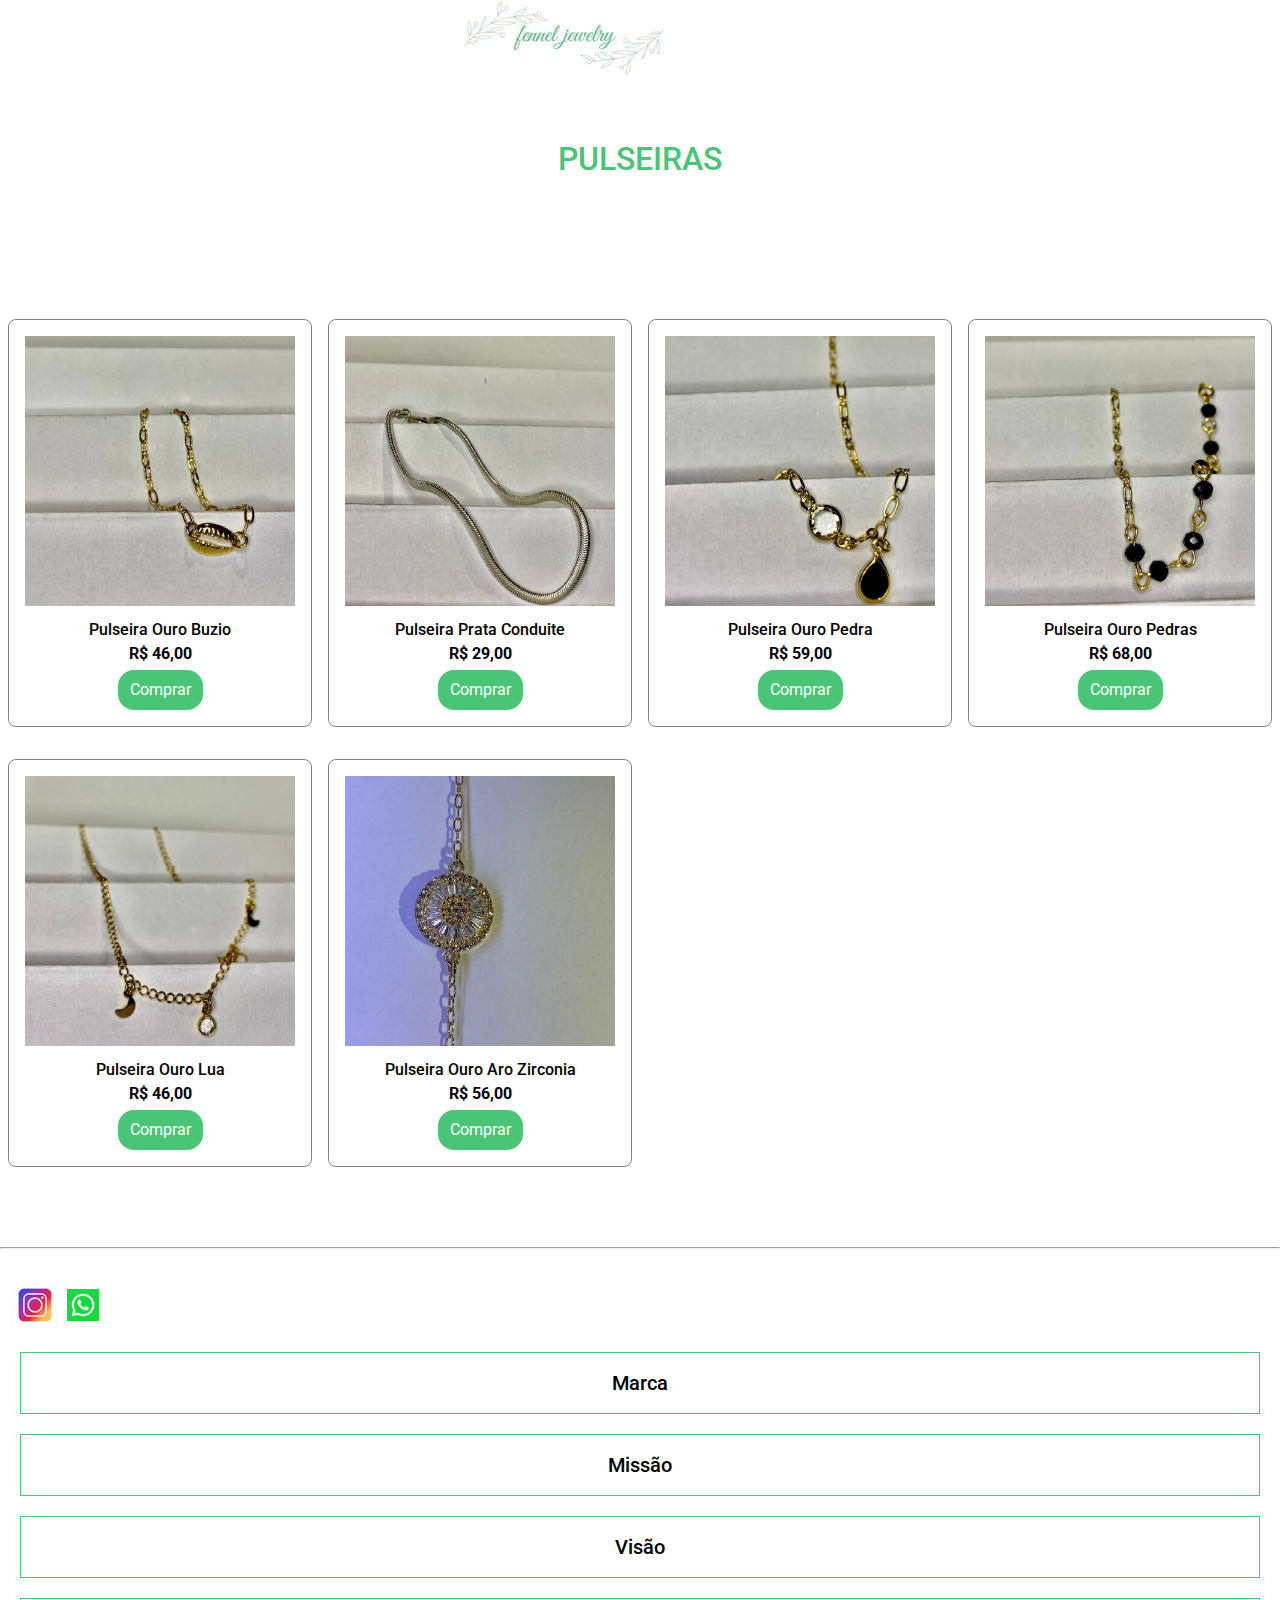
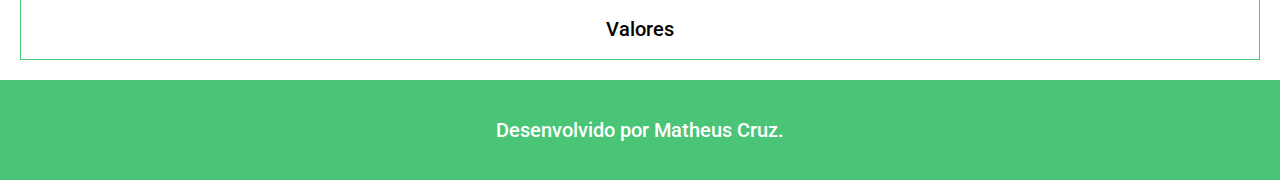
<file: pulseiras.html>
<!DOCTYPE html>
<html lang="pt-br">
<head>
    <meta charset="UTF-8">
    <meta http-equiv="X-UA-Compatible" content="IE=edge">
    <meta name="viewport" content="width=device-width, initial-scale=1.0">
    <title>Fennel Jewelry | Deixando a sua vida mais brilhante</title>
    <link rel="icon" href="assets/icon.png">
    <link rel="stylesheet" href="reset.css">
    <link rel="stylesheet" href="https://cdn.jsdelivr.net/npm/swiper@9/swiper-bundle.min.css">
    <link rel="stylesheet" href="style.css">
</head>
<body>
    <header class="header">
        <input type="checkbox" id="menu" class="container__botao">
        <label for="menu">
            <img src="assets/menu hamburguer.jpg" alt="menu-hamburguer com as opções de jóias" class="menu__hamburguer">
        </label>
        <ul class="lista__menu">
            <li class="lista__menu__item">
                <a href="aneis.html" class="lista__menu__link">Anéis</a>
            </li>
            <li class="lista__menu__item">
                <a href="brincos.html" class="lista__menu__link">Brincos</a>
            </li>
            <li class="lista__menu__item">
                <a href="colares.html" class="lista__menu__link">Colares</a>
            </li>
            <li class="lista__menu__item">
                <a href="correntes.html" class="lista__menu__link">Correntes</a>
            </li>
            <li class="lista__menu__item">
                <a href="pulseiras.html" class="lista__menu__link">Pulseiras</a>
            </li>
            <li class="lista__menu__item">
                <a href="tornozeleiras.html" class="lista__menu__link">Tornozeleiras</a>
            </li>
        </ul>
        <a href="index.html">
            <img src="assets/logo 200x76.jpeg" alt="Logo da fennel jewerly" class="logo">
        </a>
    </header>
    <h2 class="categoria__titulo">Pulseiras</h2>
    <div class="categoria">
        <div class="categoria__coluna">
            <img src="assets/joias/pulseira ouro buzio 450x450.jpeg" alt="Pulseira Ouro Buzio">
            <div class="alinhamento__texto">
                <h3 class="categoria__descricao">Pulseira Ouro Buzio</h3>
                <p class="categoria__preco">R$ 46,00</p>
                <a href="" class="categoria__comprar">Comprar</a>
            </div>
        </div>
        <div class="categoria__coluna">
            <img src="assets/joias/pulseira prata conduite 450x450.jpeg" alt="Pulseira Prata Conduite">
            <div class="alinhamento__texto">
                <h3 class="categoria__descricao">Pulseira Prata Conduite</h3>
                <p class="categoria__preco">R$ 29,00</p>
                <a href="" class="categoria__comprar">Comprar</a>
            </div>
        </div>
    </div>
    <div class="categoria">
        <div class="categoria__coluna">
            <img src="assets/joias/pulseira ouro pedra 450x450.jpeg" alt="Pulseira Ouro Pedra">
            <div class="alinhamento__texto">
                <h3 class="categoria__descricao">Pulseira Ouro Pedra</h3>
                <p class="categoria__preco">R$ 59,00</p>
                <a href="" class="categoria__comprar">Comprar</a>
            </div>
        </div>
        <div class="categoria__coluna">
            <img src="assets/joias/pulseira ouro pedras 450x450.jpeg" alt="Pulseira Ouro Pedras">
            <div class="alinhamento__texto">
                <h3 class="categoria__descricao">Pulseira Ouro Pedras</h3>
                <p class="categoria__preco">R$ 68,00</p>
                <a href="" class="categoria__comprar">Comprar</a>
            </div>
        </div>
    </div>
    <div class="categoria">
        <div class="categoria__coluna">
            <img src="assets/joias/pulseira5 450x450.jpeg" alt="Pulseira Ouro Lua">
            <div class="alinhamento__texto">
                <h3 class="categoria__descricao">Pulseira Ouro Lua</h3>
                <p class="categoria__preco">R$ 46,00</p>
                <a href="" class="categoria__comprar">Comprar</a>
            </div>
        </div>
        <div class="categoria__coluna">
            <img src="assets/joias/pulseira ouro aro zirconia 450x450.jpg" alt="Pulseira Ouro Aro Zirconia">
            <div class="alinhamento__texto">
                <h3 class="categoria__descricao">Pulseira Ouro Aro Zirconia</h3>
                <p class="categoria__preco">R$ 56,00</p>
                <a href="" class="categoria__comprar">Comprar</a>
            </div>
        </div>
    </div>
    <div class="categoria__desktop">
        <div class="categoria__coluna">
            <img src="assets/joias/pulseira ouro buzio 450x450.jpeg" alt="Pulseira Ouro Buzio">
            <div class="alinhamento__texto">
                <h3 class="categoria__descricao">Pulseira Ouro Buzio</h3>
                <p class="categoria__preco">R$ 46,00</p>
                <a href="" class="categoria__comprar">Comprar</a>
            </div>
        </div>
        <div class="categoria__coluna">
            <img src="assets/joias/pulseira prata conduite 450x450.jpeg" alt="Pulseira Prata Conduite">
            <div class="alinhamento__texto">
                <h3 class="categoria__descricao">Pulseira Prata Conduite</h3>
                <p class="categoria__preco">R$ 29,00</p>
                <a href="" class="categoria__comprar">Comprar</a>
            </div>
        </div>
        <div class="categoria__coluna">
            <img src="assets/joias/pulseira ouro pedra 450x450.jpeg" alt="Pulseira Ouro Pedra">
            <div class="alinhamento__texto">
                <h3 class="categoria__descricao">Pulseira Ouro Pedra</h3>
                <p class="categoria__preco">R$ 59,00</p>
                <a href="" class="categoria__comprar">Comprar</a>
            </div>
        </div>
        <div class="categoria__coluna">
            <img src="assets/joias/pulseira ouro pedras 450x450.jpeg" alt="Pulseira Ouro Pedras">
            <div class="alinhamento__texto">
                <h3 class="categoria__descricao">Pulseira Ouro Pedras</h3>
                <p class="categoria__preco">R$ 68,00</p>
                <a href="" class="categoria__comprar">Comprar</a>
            </div>
        </div>
    </div>
    <div class="categoria__desktop sobrou__dois">
        <div class="categoria__coluna">
            <img src="assets/joias/pulseira5 450x450.jpeg" alt="Pulseira Ouro Lua">
            <div class="alinhamento__texto">
                <h3 class="categoria__descricao">Pulseira Ouro Lua</h3>
                <p class="categoria__preco">R$ 46,00</p>
                <a href="" class="categoria__comprar">Comprar</a>
            </div>
        </div>
        <div class="categoria__coluna">
            <img src="assets/joias/pulseira ouro aro zirconia 450x450.jpg" alt="Pulseira Ouro Aro Zirconia">
            <div class="alinhamento__texto">
                <h3 class="categoria__descricao">Pulseira Ouro Aro Zirconia</h3>
                <p class="categoria__preco">R$ 56,00</p>
                <a href="" class="categoria__comprar">Comprar</a>
            </div>
        </div>
    </div>   
    <hr />
    <footer class="footer">
        <div class="footer__logo">
            <a href="https://www.instagram.com/fennel_jewelryy/" target="_blank">
                <img src="assets/instagram-logo 48x48.jpg" alt="Logo do instagram que leva para o perfil da loja" class="insta__logo">
            </a>
            <a href="">
                <img href="" src="assets/whatsapp-logo 32x32.png" alt="Logo do whatsapp que leva para o atendimento">
            </a>
        </div>
        <input type="checkbox" id="marca" class="botao__marca">
        <label for="marca">
            <h3 class="marca__titulo">Marca</h3>
        </label>
        <p class="marca__texto">Fundada em 2023, 5 amigos motivados a melhorar sua qualidade de vida, decidiram criar uma empresa de jóias. Nosso objetivo é elevar a sua autoestima e realçar ainda mais a sua beleza.</p>
        <input type="checkbox" id="missao" class="botao__missao">
        <label for="missao">
            <h3 class="missao__titulo">Missão</h3>
        </label>
        <p class="missao__texto">A missão da fennel jewelry é atuar de forma responsável, ententendo as necessidades de cada cliente. Estamos comprometidos em sermos uma empresa ética, transparente e comprometida.</p>
        <input type="checkbox" id="visao" class="botao__visao">
        <label for="visao">
            <h3 class="visao__titulo">Visão</h3>
        </label>
        <p class="visao__texto"> Temos como objetivo nos tornar uma empresa líder na região, sempre buscando atender os clientes com qualidade e agilidade.</p>
        <input type="checkbox" id="valores" class="botao__valores">
        <label for="valores">
            <h3 class="valores__titulo">Valores</h3>
        </label>
        <p class="valores__texto"> Nossos valores são: confiança, respeito, ética e transparência.</p>
        <p class="desenvolvido">Desenvolvido por Matheus Cruz.</p>
    </footer>
</body>
</html>
</file>
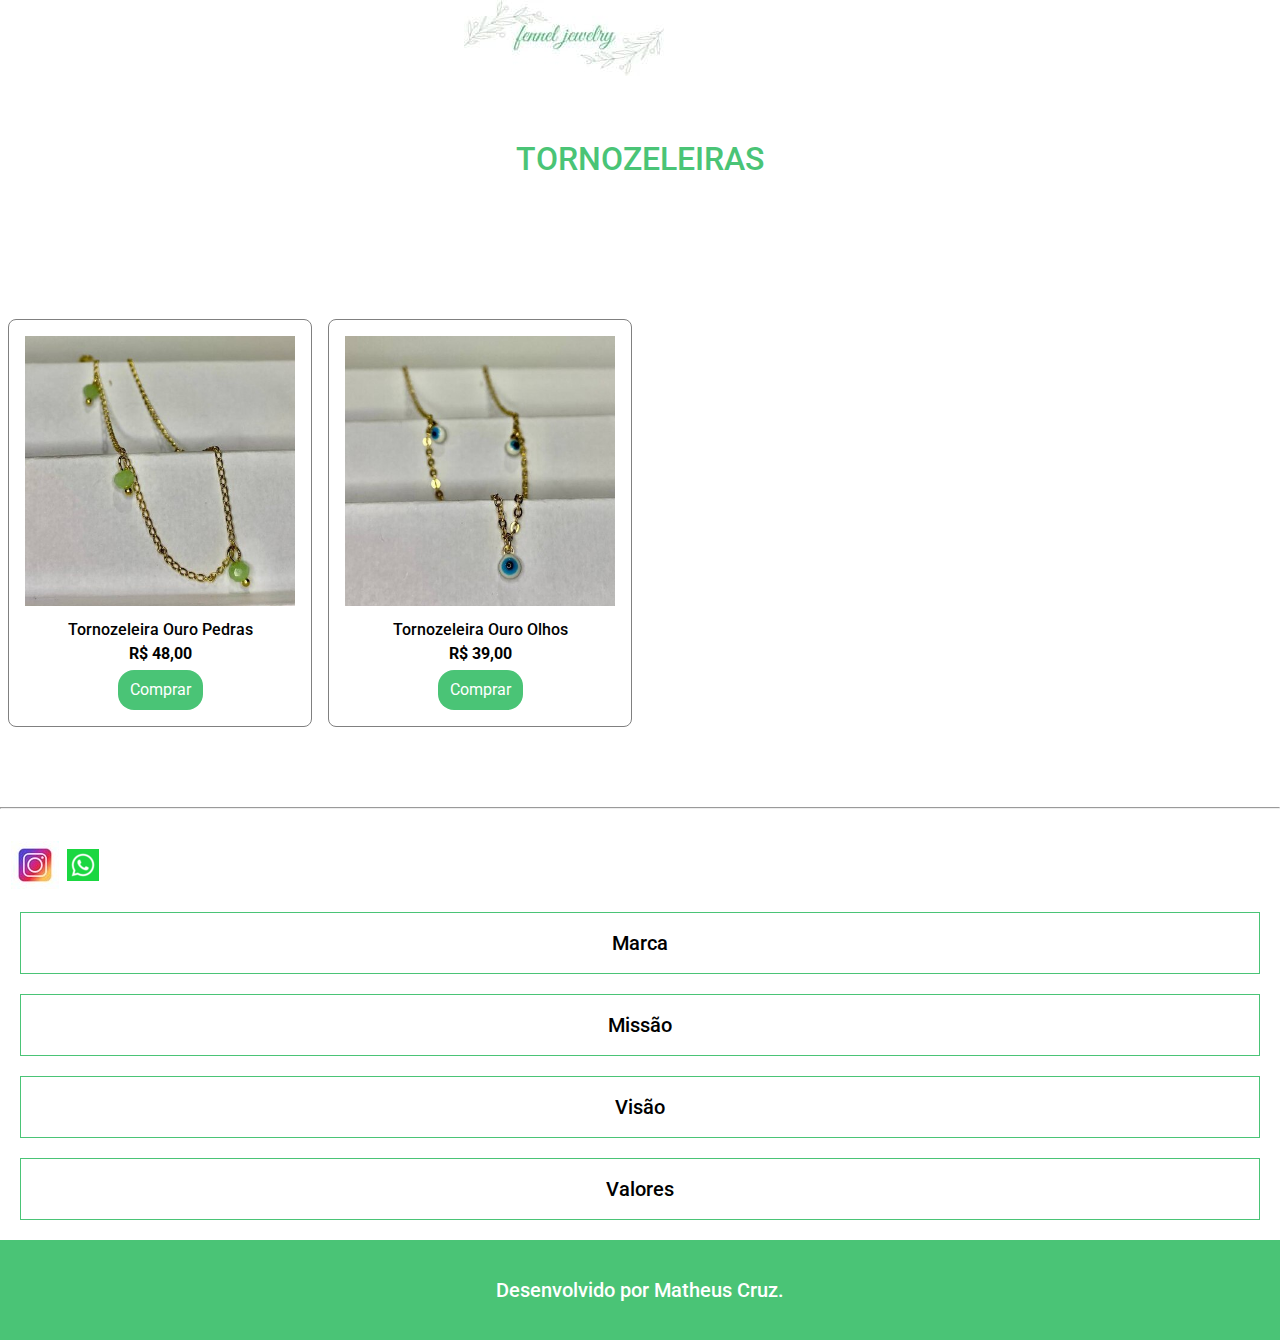
<file: tornozeleiras.html>
<!DOCTYPE html>
<html lang="pt-br">
<head>
    <meta charset="UTF-8">
    <meta http-equiv="X-UA-Compatible" content="IE=edge">
    <meta name="viewport" content="width=device-width, initial-scale=1.0">
    <title>Fennel Jewelry | Deixando a sua vida mais brilhante</title>
    <link rel="icon" href="assets/icon.png">
    <link rel="stylesheet" href="reset.css">
    <link rel="stylesheet" href="https://cdn.jsdelivr.net/npm/swiper@9/swiper-bundle.min.css">
    <link rel="stylesheet" href="style.css">
</head>
<body>
    <header class="header">
        <input type="checkbox" id="menu" class="container__botao">
        <label for="menu">
            <img src="assets/menu hamburguer.jpg" alt="menu-hamburguer com as opções de jóias" class="menu__hamburguer">
        </label>
        <ul class="lista__menu">
            <li class="lista__menu__item">
                <a href="aneis.html" class="lista__menu__link">Anéis</a>
            </li>
            <li class="lista__menu__item">
                <a href="brincos.html" class="lista__menu__link">Brincos</a>
            </li>
            <li class="lista__menu__item">
                <a href="colares.html" class="lista__menu__link">Colares</a>
            </li>
            <li class="lista__menu__item">
                <a href="correntes.html" class="lista__menu__link">Correntes</a>
            </li>
            <li class="lista__menu__item">
                <a href="pulseiras.html" class="lista__menu__link">Pulseiras</a>
            </li>
            <li class="lista__menu__item">
                <a href="tornozeleiras.html" class="lista__menu__link">Tornozeleiras</a>
            </li>
        </ul>
        <a href="index.html">
            <img src="assets/logo 200x76.jpeg" alt="Logo da fennel jewerly" class="logo">
        </a>
    </header>
    <h2 class="categoria__titulo">Tornozeleiras</h2>
    <div class="categoria">
        <div class="categoria__coluna">
            <img src="assets/joias/tornozeleira ouro pedras 450x450.jpeg" alt="Tornozeleira Ouro Pedras">
            <div class="alinhamento__texto">
                <h3 class="categoria__descricao">Tornozeleira Ouro Pedras</h3>
                <p class="categoria__preco">R$ 48,00</p>
                <a href="" class="categoria__comprar">Comprar</a>
            </div>
        </div>
        <div class="categoria__coluna">
            <img src="assets/joias/tornozeleira ouro olhos 450x450.jpeg" alt="Tornozeleira Ouro Olhos">
            <div class="alinhamento__texto">
                <h3 class="categoria__descricao">Tornozeleira Ouro Olhos</h3>
                <p class="categoria__preco">R$ 39,00</p>
                <a href="" class="categoria__comprar">Comprar</a>
            </div>
        </div>
    </div>
    <div class="categoria__desktop sobrou__dois">
        <div class="categoria__coluna">
            <img src="assets/joias/tornozeleira ouro pedras 450x450.jpeg" alt="Tornozeleira Ouro Pedras">
            <div class="alinhamento__texto">
                <h3 class="categoria__descricao">Tornozeleira Ouro Pedras</h3>
                <p class="categoria__preco">R$ 48,00</p>
                <a href="" class="categoria__comprar">Comprar</a>
            </div>
        </div>
        <div class="categoria__coluna">
            <img src="assets/joias/tornozeleira ouro olhos 450x450.jpeg" alt="Tornozeleira Ouro Olhos">
            <div class="alinhamento__texto">
                <h3 class="categoria__descricao">Tornozeleira Ouro Olhos</h3>
                <p class="categoria__preco">R$ 39,00</p>
                <a href="" class="categoria__comprar">Comprar</a>
            </div>
        </div>
    </div>
    <hr />
    <footer class="footer">
        <div class="footer__logo">
            <a href="https://www.instagram.com/fennel_jewelryy/" target="_blank">
                <img src="assets/instagram-logo 48x48.jpg" alt="Logo do instagram que leva para o perfil da loja" class="insta__logo">
            </a>
            <a href="">
                <img href="" src="assets/whatsapp-logo 32x32.png" alt="Logo do whatsapp que leva para o atendimento">
            </a>
        </div>
        <input type="checkbox" id="marca" class="botao__marca">
        <label for="marca">
            <h3 class="marca__titulo">Marca</h3>
        </label>
        <p class="marca__texto">Fundada em 2023, 5 amigos motivados a melhorar sua qualidade de vida, decidiram criar uma empresa de jóias. Nosso objetivo é elevar a sua autoestima e realçar ainda mais a sua beleza.</p>
        <input type="checkbox" id="missao" class="botao__missao">
        <label for="missao">
            <h3 class="missao__titulo">Missão</h3>
        </label>
        <p class="missao__texto">A missão da fennel jewelry é atuar de forma responsável, ententendo as necessidades de cada cliente. Estamos comprometidos em sermos uma empresa ética, transparente e comprometida.</p>
        <input type="checkbox" id="visao" class="botao__visao">
        <label for="visao">
            <h3 class="visao__titulo">Visão</h3>
        </label>
        <p class="visao__texto"> Temos como objetivo nos tornar uma empresa líder na região, sempre buscando atender os clientes com qualidade e agilidade.</p>
        <input type="checkbox" id="valores" class="botao__valores">
        <label for="valores">
            <h3 class="valores__titulo">Valores</h3>
        </label>
        <p class="valores__texto"> Nossos valores são: confiança, respeito, ética e transparência.</p>
        <p class="desenvolvido">Desenvolvido por Matheus Cruz.</p>
    </footer>
</body>
</html>
</file>
<file: style.css>
@import url(styles/header.css);
@import url(styles/carrossel.css);
@import url(styles/categorias.css);
@import url(styles/paginas.css);
@import url(styles/footer.css);
@import url('https://fonts.googleapis.com/css2?family=Roboto:wght@300;400;500;700&display=swap');
@import url('https://fonts.googleapis.com/css2?family=Cormorant+Garamond:wght@400;700&display=swap');

:root {
    --white:#ffffff;
    --black:#000000;
    --green:#4AC476;
    --light-green:#b7e7c8;
    --grey:#808080;
    --font-main:'Roboto', sans-serif;
    --font-secondary:'Cormorant Garamond', serif;
}
body {
    font-family:var(--font-main);
    font-size:16px;
    font-weight:400;
    background:var(--white);
}
</file>
